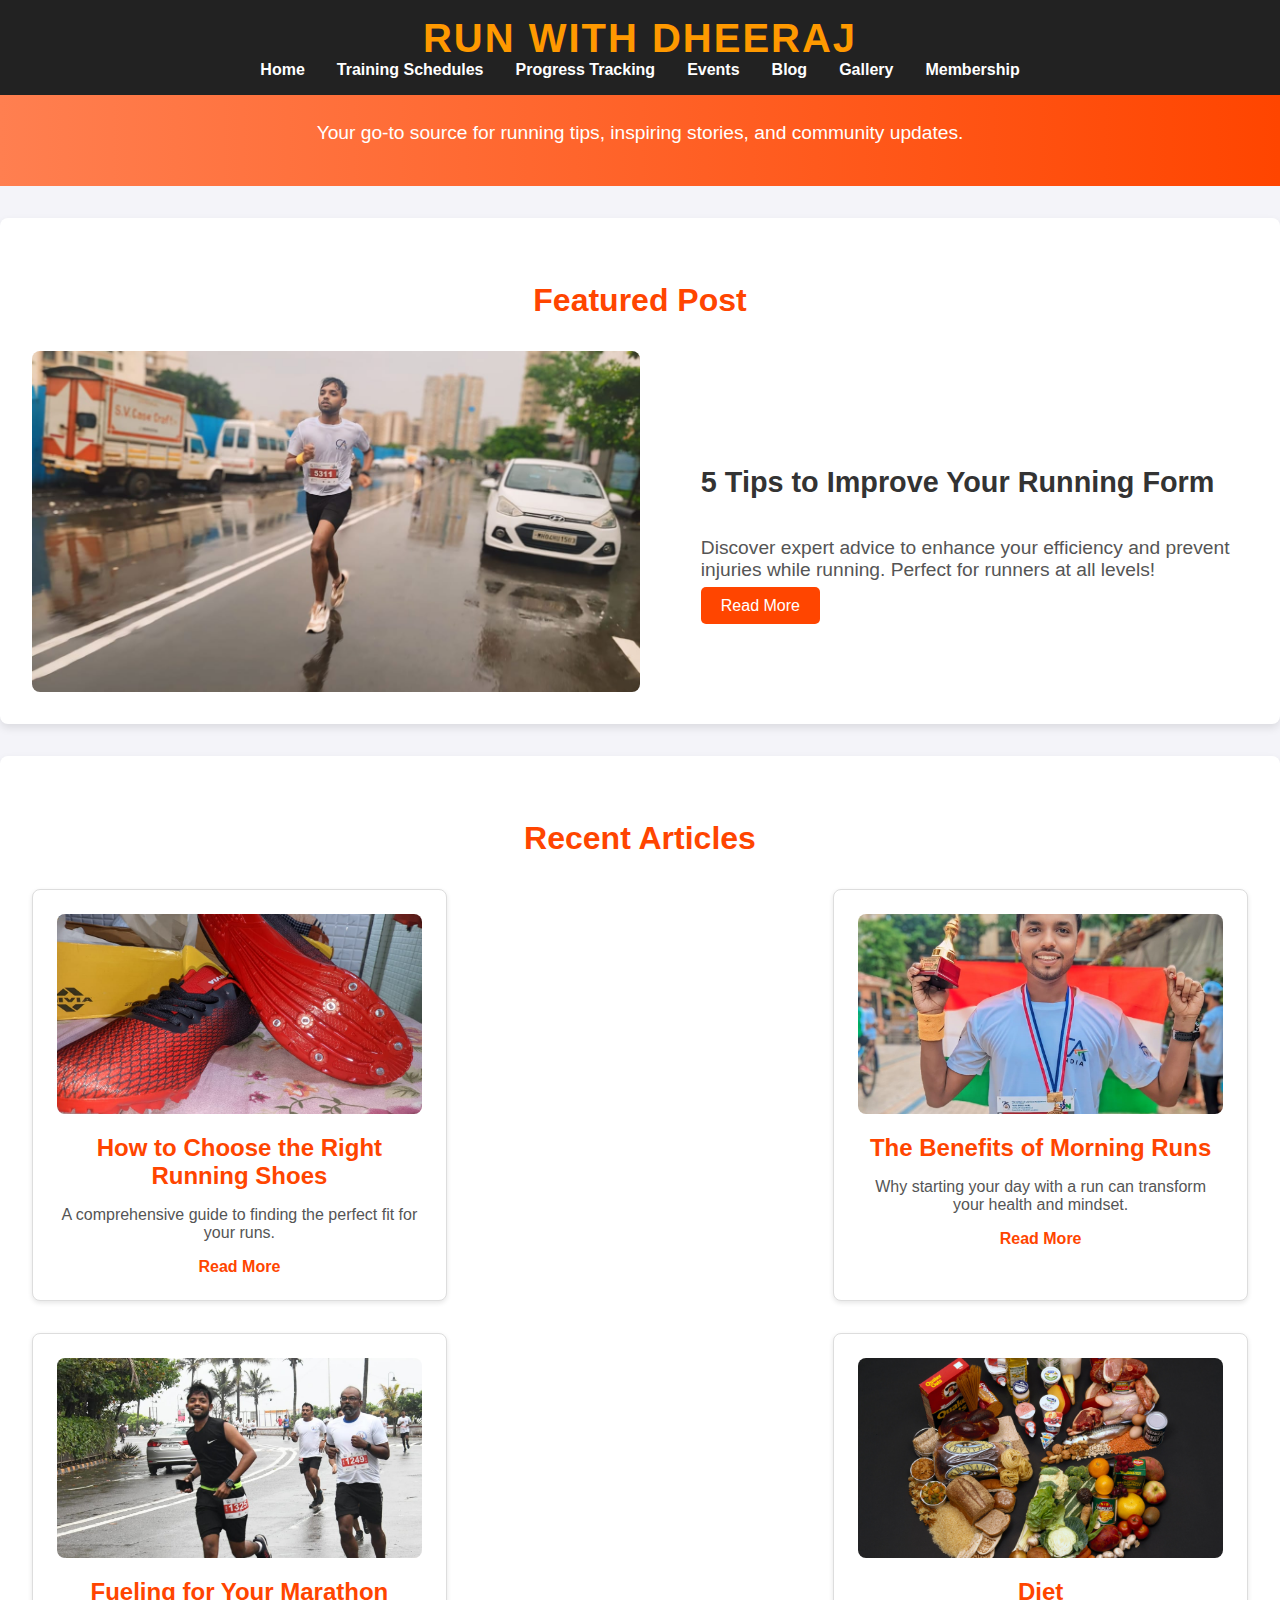
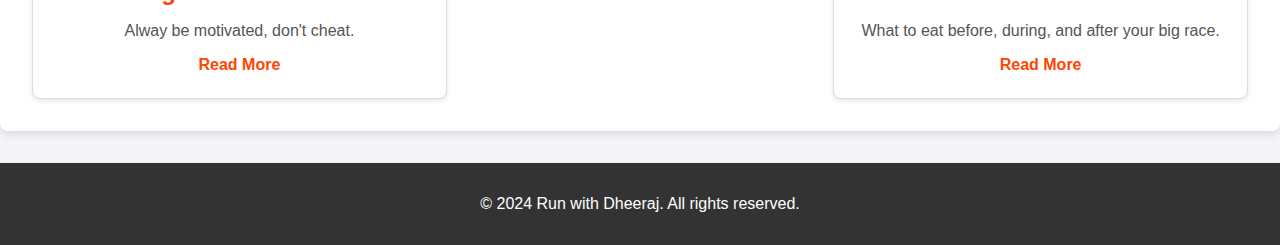
<file: blog.html>
<!DOCTYPE html>
<html lang="en">
<head>
    <meta charset="UTF-8">
    <meta name="viewport" content="width=device-width, initial-scale=1.0">
    <title>Blog | Run with Dheeraj</title>
    <link rel="stylesheet" href="styles4.css">
</head>
<body>
    <header>
        <h1>Run with Dheeraj</h1>
        <nav>
            <ul>
                <li><a href="index.html">Home</a></li>
                <li><a href="training.html">Training Schedules</a></li>
                <li><a href="progress.html">Progress Tracking</a></li>
                <li><a href="events.html">Events</a></li>
                <li><a href="blog.html" class="active">Blog</a></li>
                <li><a href="gallery.html">Gallery</a></li>
                <li><a href="membership.html">Membership</a></li>
            </ul>
        </nav>
    </header>

    <section class="hero">
        <h2>Welcome to Our Blog</h2>
        <p>Your go-to source for running tips, inspiring stories, and community updates.</p>
    </section>

    <section class="featured">
        <h3>Featured Post</h3>
        <div class="featured-post">
            <img src="featured-post.jpg" alt="Featured Post Image">
            <div>
                <h4>5 Tips to Improve Your Running Form</h4>
                <p>Discover expert advice to enhance your efficiency and prevent injuries while running. Perfect for runners at all levels!</p>
                <a href="post1.html" class="btn">Read More</a>
            </div>
        </div>
    </section>

    <section class="recent-posts">
        <h3>Recent Articles</h3>
        <div class="posts-grid">
            <article class="post-card">
                <img src="post2.jpg" alt="Post Image">
                <h4>How to Choose the Right Running Shoes</h4>
                <p>A comprehensive guide to finding the perfect fit for your runs.</p>
                <a href="post2.html">Read More</a>
            </article>
            
            <article class="post-card">
                <img src="post3.jpg" alt="Post Image">
                <h4>The Benefits of Morning Runs</h4>
                <p>Why starting your day with a run can transform your health and mindset.</p>
                <a href="post3.html">Read More</a>
            </article>

            <article class="post-card">
                <img src="post4.jpg" alt="Post Image">
                <h4>Fueling for Your Marathon</h4>
                <p>Alway be motivated, don't cheat.</p>
                <a href="post4.html">Read More</a>
            </article>

            <article class="post-card">
                <img src="post5.jpg" alt="Post Image">
                <h4>Diet</h4>
                <p>What to eat before, during, and after your big race.</p>
                <a href="post5.html">Read More</a>
            </article>
        </div>
    </section>

    <footer>
        <p>&copy; 2024 Run with Dheeraj. All rights reserved.</p>
    </footer>
</body>
</html>
</file>
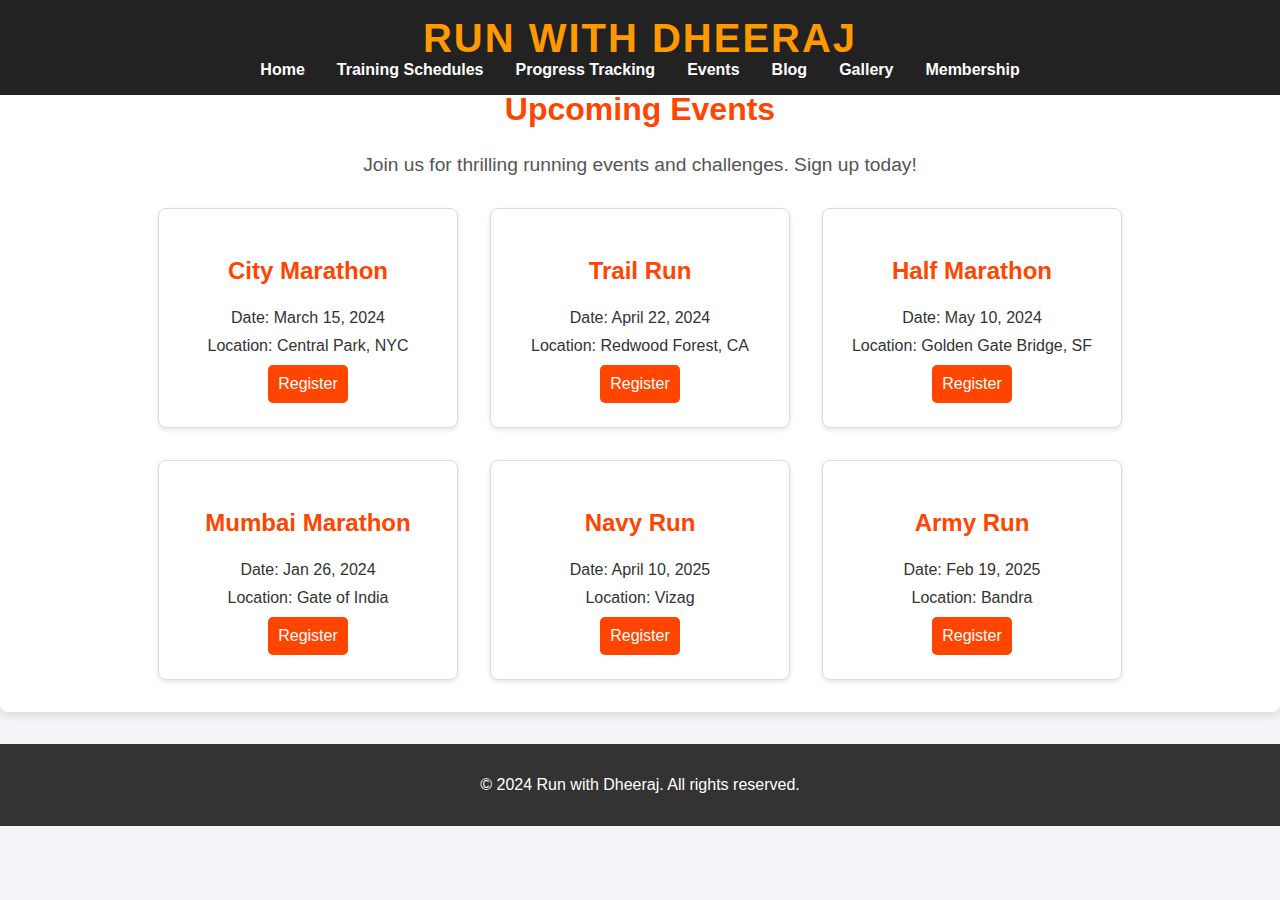
<file: events.html>
<!DOCTYPE html>
<html lang="en">
<head>
    <meta charset="UTF-8">
    <meta name="viewport" content="width=device-width, initial-scale=1.0">
    <title>Events</title>
    <link rel="stylesheet" href="styles3.css">
</head>
<body>
    <header>
        <h1>Run with Dheeraj</h1>
        <nav>
            <ul>
                <li><a href="index.html">Home</a></li>
                <li><a href="training.html">Training Schedules</a></li>
                <li><a href="progress.html">Progress Tracking</a></li>
                <li><a href="events.html">Events</a></li>
                <li><a href="blog.html">Blog</a></li>
                <li><a href="gallery.html">Gallery</a></li>
                <li><a href="membership.html">Membership</a></li>
            </ul>
        </nav>
    </header>

    <section class="events-section">
        <h2>Upcoming Events</h2>
        <p>Join us for thrilling running events and challenges. Sign up today!</p>

        <!-- Event Cards -->
        <div class="event-cards">
            <div class="event-card">
                <h3>City Marathon</h3>
                <p>Date: March 15, 2024</p>
                <p>Location: Central Park, NYC</p>
                <button onclick="registerEvent('City Marathon')">Register</button>
            </div>
            <div class="event-card">
                <h3>Trail Run</h3>
                <p>Date: April 22, 2024</p>
                <p>Location: Redwood Forest, CA</p>
                <button onclick="registerEvent('Trail Run')">Register</button>
            </div>
            <div class="event-card">
                <h3>Half Marathon</h3>
                <p>Date: May 10, 2024</p>
                <p>Location: Golden Gate Bridge, SF</p>
                <button onclick="registerEvent('Half Marathon')">Register</button>
            </div>
            <div class="event-card">
                <h3>Mumbai Marathon</h3>
                <p>Date: Jan 26, 2024</p>
                <p>Location: Gate of India</p>
                <button onclick="registerEvent('Mumbai Marathon')">Register</button>
            </div>
            <div class="event-card">
                <h3>Navy Run</h3>
                <p>Date: April 10, 2025</p>
                <p>Location: Vizag</p>
                <button onclick="registerEvent('Navy Run')">Register</button>
            </div>
            <div class="event-card">
                <h3>Army Run</h3>
                <p>Date: Feb 19, 2025</p>
                <p>Location: Bandra</p>
                <button onclick="registerEvent('Army Run')">Register</button>
            </div>
        </div>


        <!-- Registration Form -->
        <div id="registration-form" style="display: none;">
            <h3>Register for an Event</h3>
            <form>
                <label for="name">Your Name:</label>
                <input type="text" id="name" name="name" required>
                
                <label for="email">Your Email:</label>
                <input type="email" id="email" name="email" required>
                
                <label for="event">Selected Event:</label>
                <input type="text" id="event" name="event" readonly>
                
                <button type="submit">Submit</button>
            </form>
        </div>
    </section>

    <footer>
        <p>&copy; 2024 Run with Dheeraj. All rights reserved.</p>
    </footer>

    <script src="script3.js"></script>
</body>
</html>
</file>
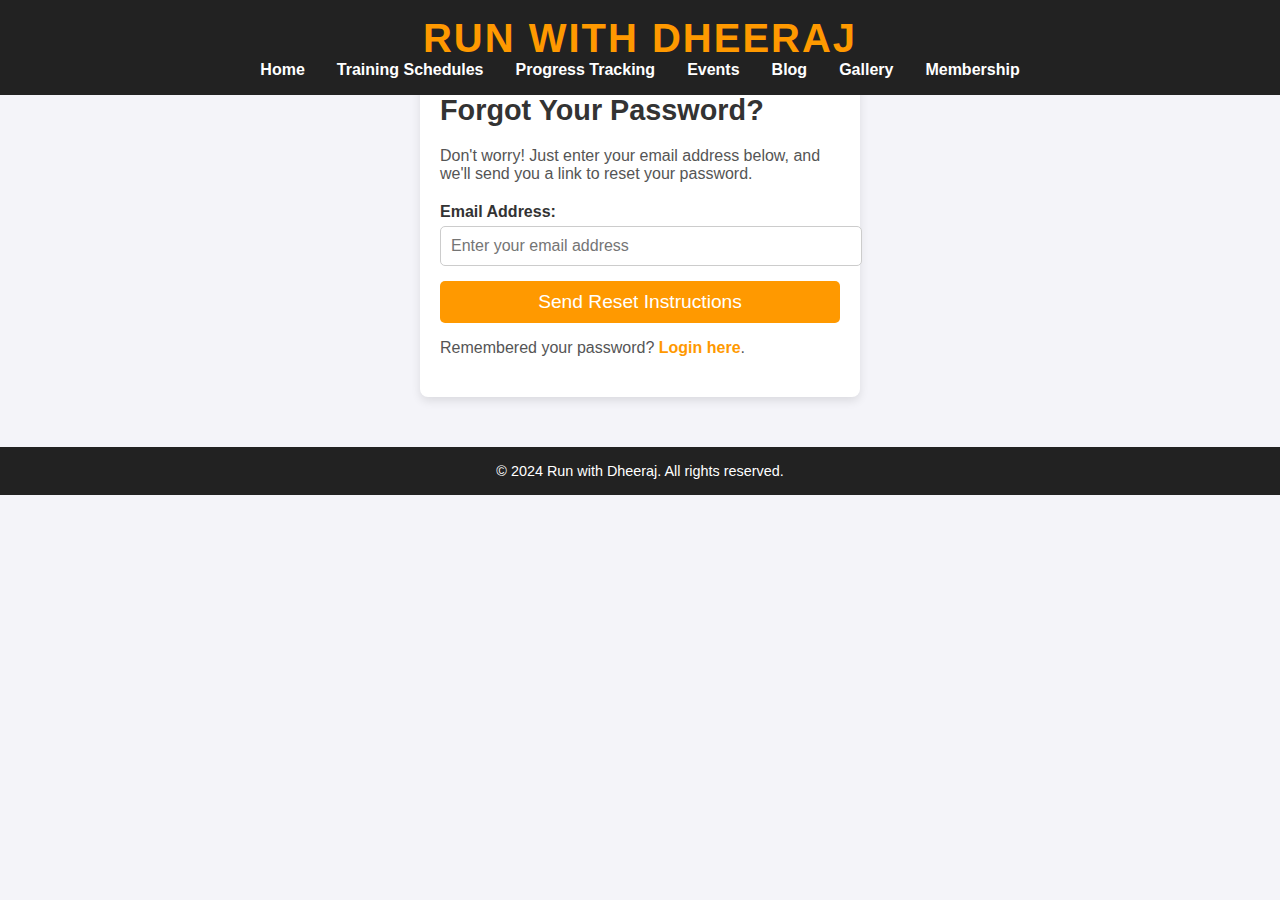
<file: forgot-password.html>
<!DOCTYPE html>
<html lang="en">
<head>
    <meta charset="UTF-8">
    <meta name="viewport" content="width=device-width, initial-scale=1.0">
    <title>Forgot Password | Run with Dheeraj</title>
    <link rel="stylesheet" href="styles9.css">
</head>
<body>
    <header>
        <h1>Run with Dheeraj</h1>
        <nav>
            <ul>
                <li><a href="index.html">Home</a></li>
                <li><a href="training.html">Training Schedules</a></li>
                <li><a href="progress.html">Progress Tracking</a></li>
                <li><a href="events.html">Events</a></li>
                <li><a href="blog.html">Blog</a></li>
                <li><a href="gallery.html">Gallery</a></li>
                <li><a href="membership.html">Membership</a></li>
            </ul>
        </nav>
    </header>

    <section class="forgot-password">
        <h2>Forgot Your Password?</h2>
        <p>Don't worry! Just enter your email address below, and we'll send you a link to reset your password.</p>
        
        <form action="#" method="POST">
            <div class="form-group">
                <label for="email">Email Address:</label>
                <input type="email" id="email" name="email" required placeholder="Enter your email address">
            </div>
            <button type="submit" class="btn">Send Reset Instructions</button>
        </form>

        <p>Remembered your password? <a href="login.html">Login here</a>.</p>
    </section>

    <footer>
        <p>&copy; 2024 Run with Dheeraj. All rights reserved.</p>
    </footer>
</body>
</html>
</file>
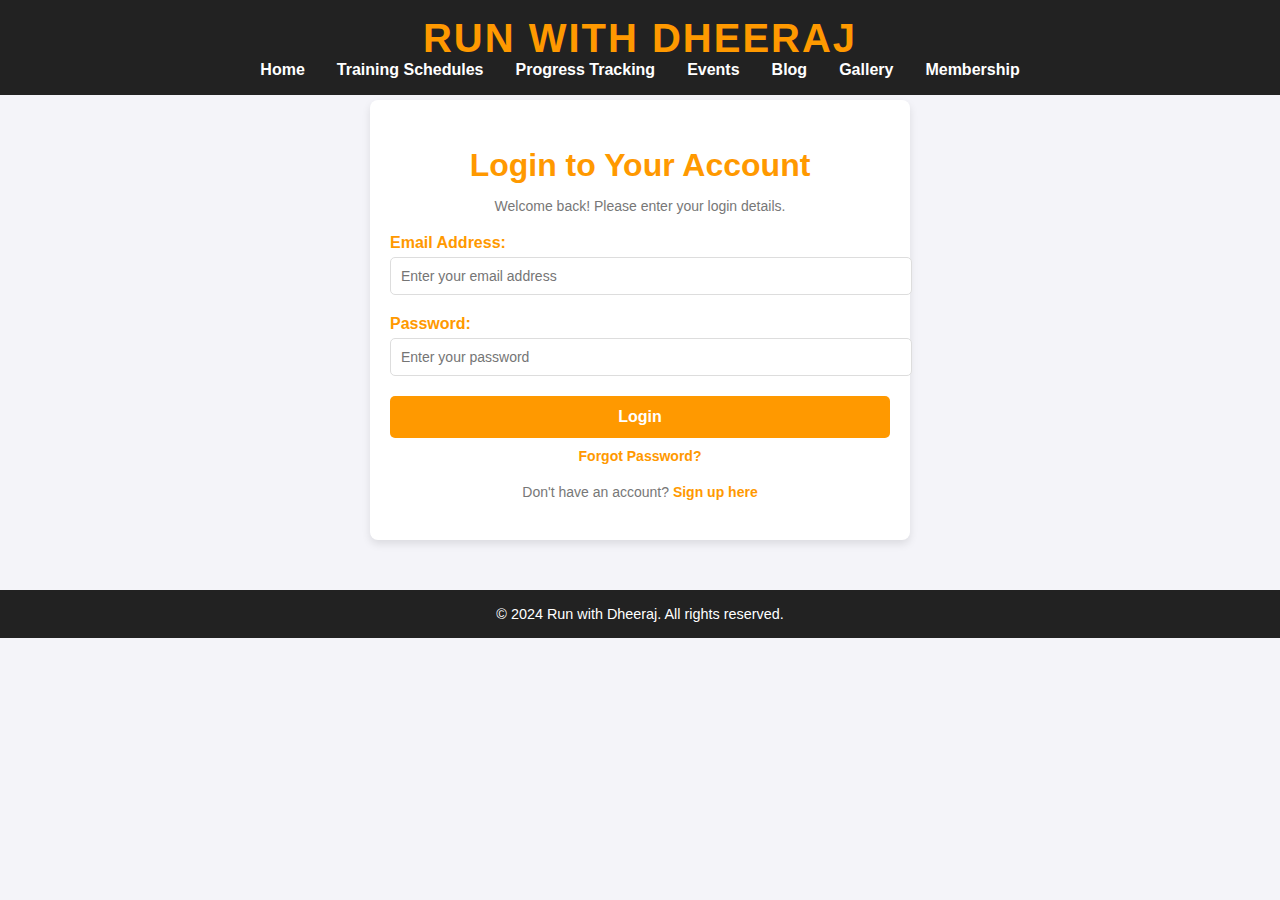
<file: login.html>
<!DOCTYPE html>
<html lang="en">
<head>
    <meta charset="UTF-8">
    <meta name="viewport" content="width=device-width, initial-scale=1.0">
    <title>Login | Run with Dheeraj</title>
    <link rel="stylesheet" href="styles8.css">
</head>
<body>
    <header>
        <h1>Run with Dheeraj</h1>
        <nav>
            <ul>
                <li><a href="index.html">Home</a></li>
                <li><a href="training.html">Training Schedules</a></li>
                <li><a href="progress.html">Progress Tracking</a></li>
                <li><a href="events.html">Events</a></li>
                <li><a href="blog.html">Blog</a></li>
                <li><a href="gallery.html">Gallery</a></li>
                <li><a href="membership.html">Membership</a></li>
            </ul>
        </nav>
    </header>

    <section class="login">
        <h2>Login to Your Account</h2>
        <p>Welcome back! Please enter your login details.</p>
        
        <form action="#" method="POST">
            <div class="form-group">
                <label for="email">Email Address:</label>
                <input type="email" id="email" name="email" required placeholder="Enter your email address">
            </div>
            <div class="form-group">
                <label for="password">Password:</label>
                <input type="password" id="password" name="password" required placeholder="Enter your password">
            </div>
            <button type="submit" class="btn">Login</button>
        </form>

        <p class="forgot-password">
            <a href="forgot-password.html">Forgot Password?</a>
        </p>

        <p>Don't have an account? <a href="signup.html">Sign up here</a></p>
    </section>

    <footer>
        <p>&copy; 2024 Run with Dheeraj. All rights reserved.</p>
    </footer>
</body>
</html>
</file>
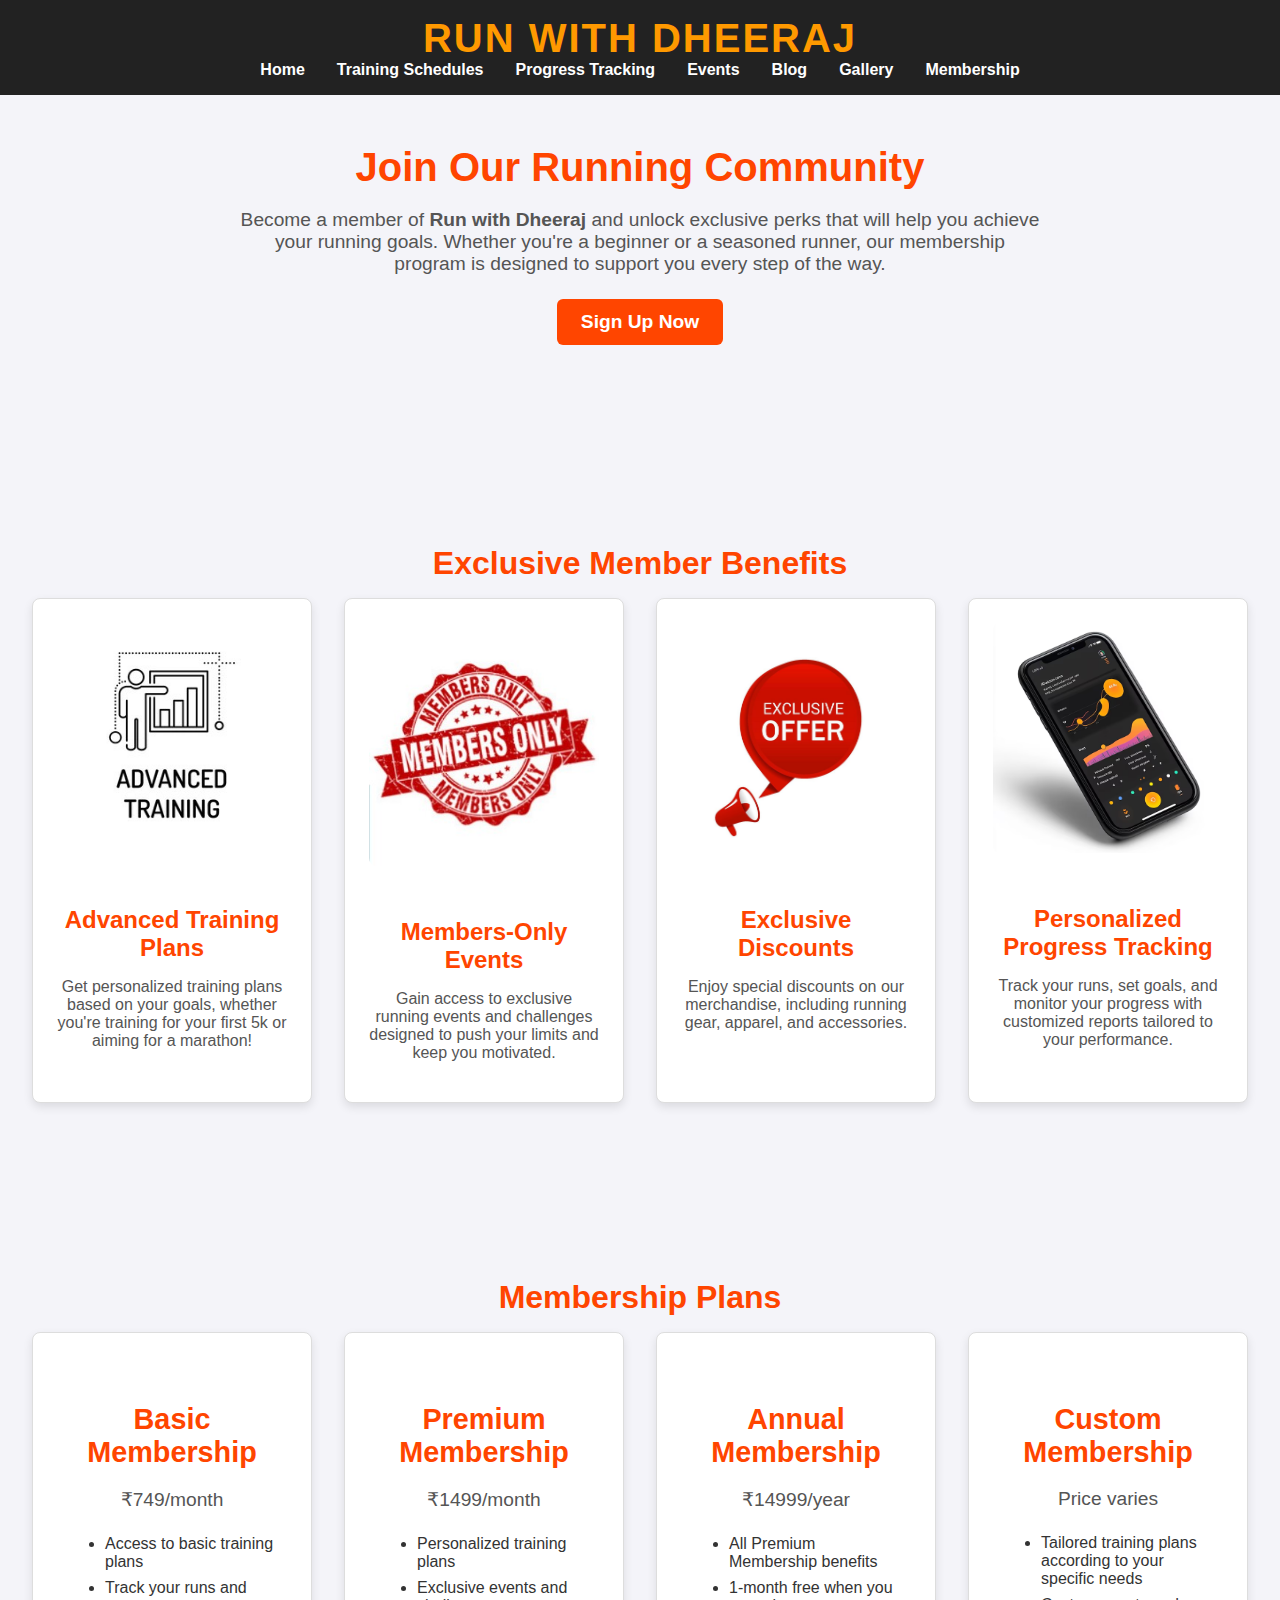
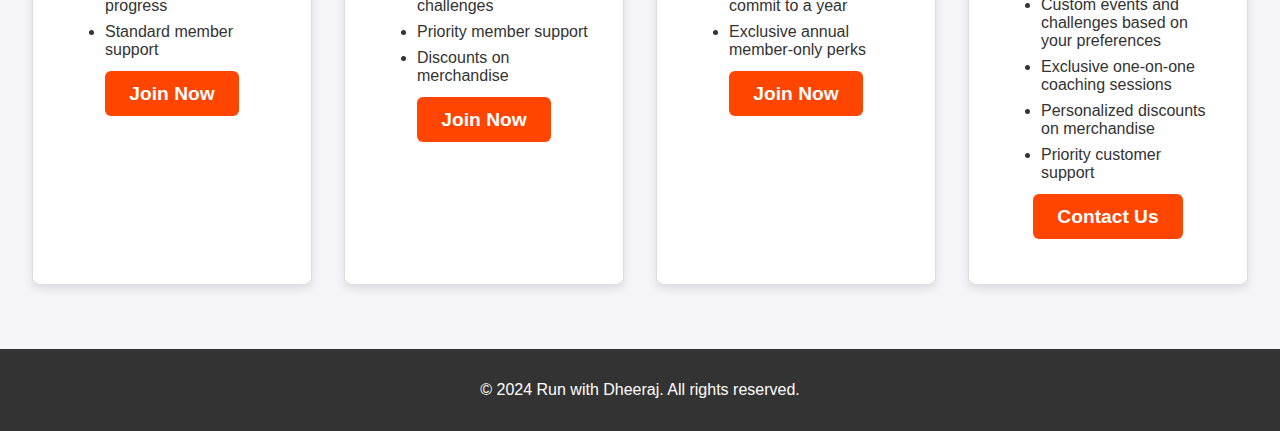
<file: membership.html>
<!DOCTYPE html>
<html lang="en">
<head>
    <meta charset="UTF-8">
    <meta name="viewport" content="width=device-width, initial-scale=1.0">
    <title>Membership | Run with Dheeraj</title>
    <link rel="stylesheet" href="styles6.css">
</head>
<body>
    <header>
        <h1>Run with Dheeraj</h1>
        <nav>
            <ul>
                <li><a href="index.html">Home</a></li>
                <li><a href="training.html">Training Schedules</a></li>
                <li><a href="progress.html">Progress Tracking</a></li>
                <li><a href="events.html">Events</a></li>
                <li><a href="blog.html">Blog</a></li>
                <li><a href="gallery.html">Gallery</a></li>
                <li><a href="membership.html" class="active">Membership</a></li>
            </ul>
        </nav>
    </header>

    <section class="membership-intro">
        <h2>Join Our Running Community</h2>
        <p>Become a member of <strong>Run with Dheeraj</strong> and unlock exclusive perks that will help you achieve your running goals. Whether you're a beginner or a seasoned runner, our membership program is designed to support you every step of the way.</p>
        <p><a href="signup.html" class="btn">Sign Up Now</a></p>
    </section>

    <section class="membership-benefits">
        <h3>Exclusive Member Benefits</h3>
        <div class="benefits-cards">
            <div class="benefit-card">
                <img src="training-plans.jpg" alt="Training Plans">
                <h4>Advanced Training Plans</h4>
                <p>Get personalized training plans based on your goals, whether you're training for your first 5k or aiming for a marathon!</p>
            </div>
            <div class="benefit-card">
                <img src="events.jpg" alt="Exclusive Events">
                <h4>Members-Only Events</h4>
                <p>Gain access to exclusive running events and challenges designed to push your limits and keep you motivated.</p>
            </div>
            <div class="benefit-card">
                <img src="discounts.jpg" alt="Discounts on Merchandise">
                <h4>Exclusive Discounts</h4>
                <p>Enjoy special discounts on our merchandise, including running gear, apparel, and accessories.</p>
            </div>
            <div class="benefit-card">
                <img src="progress-tracking.jpg" alt="Progress Tracking">
                <h4>Personalized Progress Tracking</h4>
                <p>Track your runs, set goals, and monitor your progress with customized reports tailored to your performance.</p>
            </div>
        </div>
    </section>

    <section class="membership-pricing">
        <h3>Membership Plans</h3>
        <div class="pricing-cards">
            <div class="pricing-card">
                <h4>Basic Membership</h4>
                <p>₹749/month</p> <!-- Indian currency -->
                <ul>
                    <li>Access to basic training plans</li>
                    <li>Track your runs and progress</li>
                    <li>Standard member support</li>
                </ul>
                <p><a href="signup.html" class="btn">Join Now</a></p>
            </div>
            <div class="pricing-card">
                <h4>Premium Membership</h4>
                <p>₹1499/month</p> <!-- Indian currency -->
                <ul>
                    <li>Personalized training plans</li>
                    <li>Exclusive events and challenges</li>
                    <li>Priority member support</li>
                    <li>Discounts on merchandise</li>
                </ul>
                <p><a href="signup.html" class="btn">Join Now</a></p>
            </div>
            <div class="pricing-card">
                <h4>Annual Membership</h4>
                <p>₹14999/year</p> <!-- Indian currency -->
                <ul>
                    <li>All Premium Membership benefits</li>
                    <li>1-month free when you commit to a year</li>
                    <li>Exclusive annual member-only perks</li>
                </ul>
                <p><a href="signup.html" class="btn">Join Now</a></p>
            </div>
            <!-- New Custom Membership Plan -->
            <div class="pricing-card">
                <h4>Custom Membership</h4>
                <p>Price varies</p> <!-- Variable pricing based on the customer -->
                <ul>
                    <li>Tailored training plans according to your specific needs</li>
                    <li>Custom events and challenges based on your preferences</li>
                    <li>Exclusive one-on-one coaching sessions</li>
                    <li>Personalized discounts on merchandise</li>
                    <li>Priority customer support</li>
                </ul>
                <p><a href="signup.html" class="btn">Contact Us</a></p>
            </div>
        </div>
    </section>

    <footer>
        <p>&copy; 2024 Run with Dheeraj. All rights reserved.</p>
    </footer>
</body>
</html>
</file>
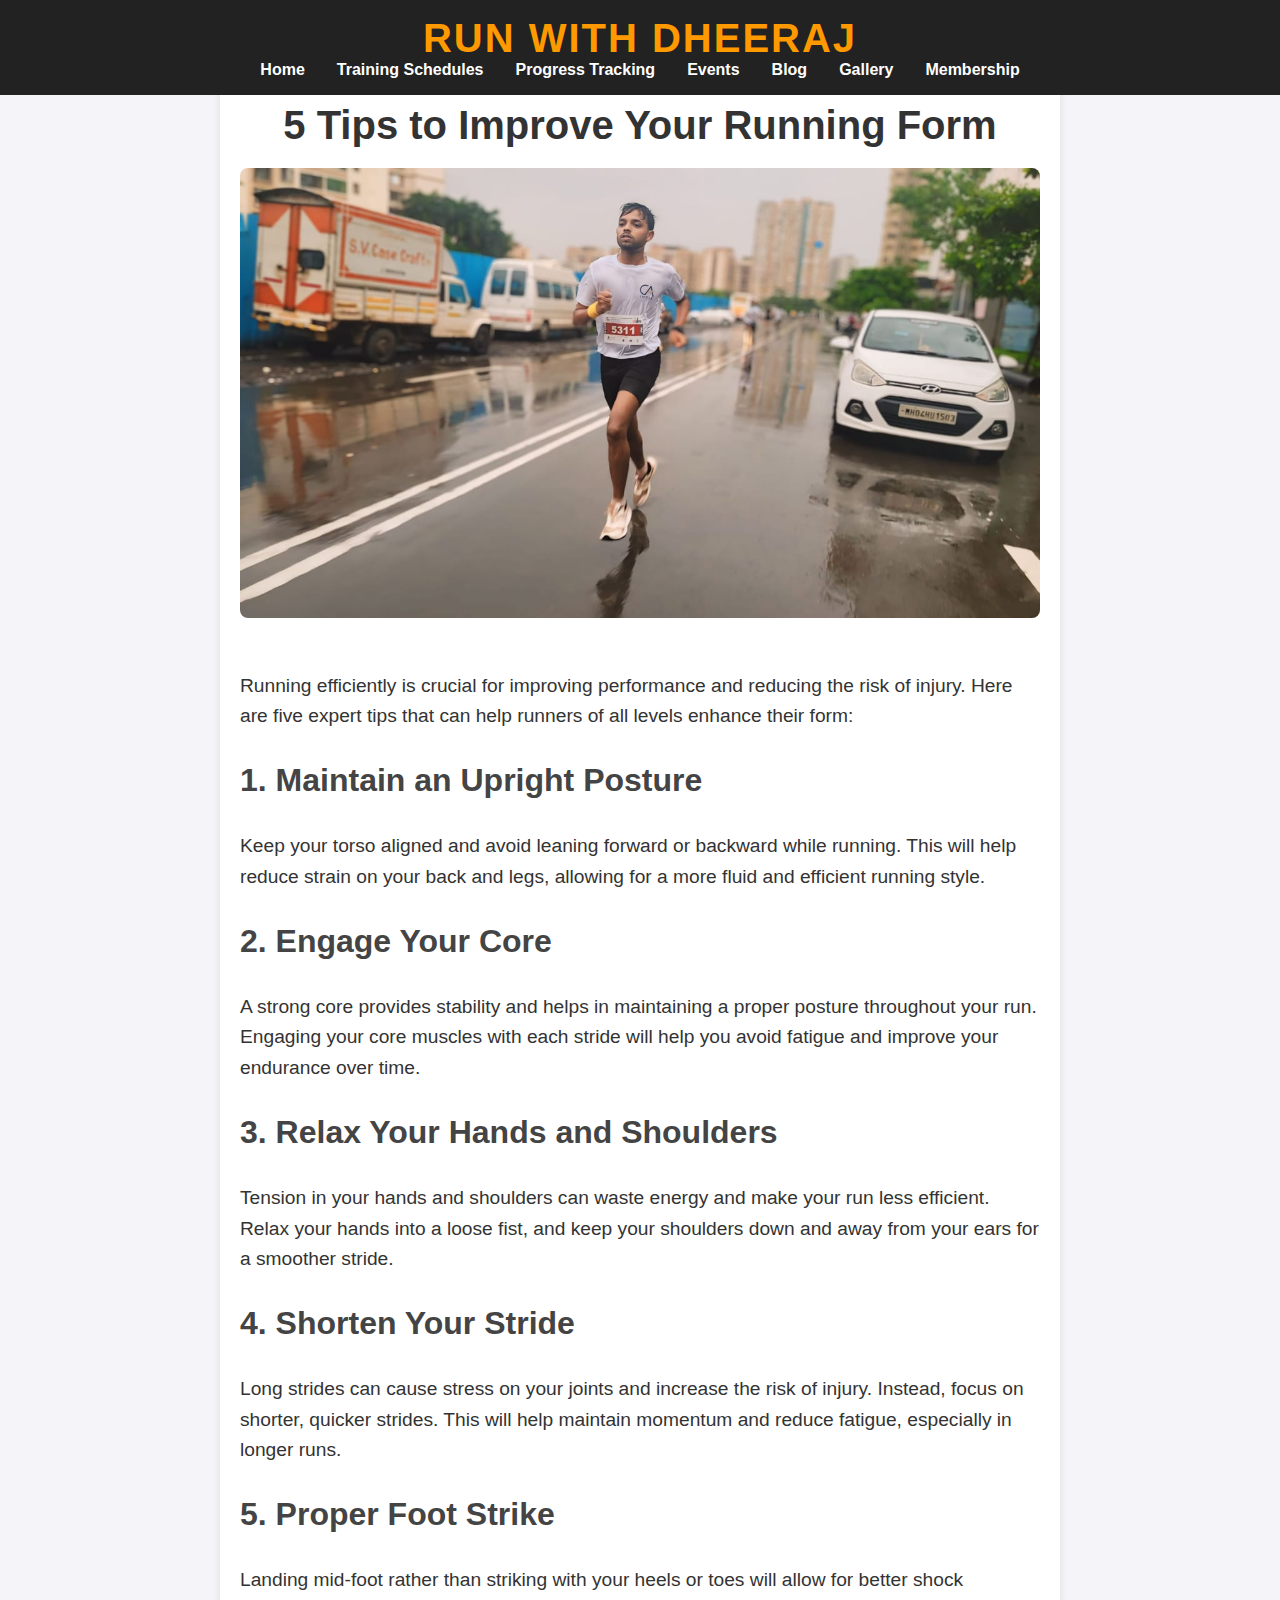
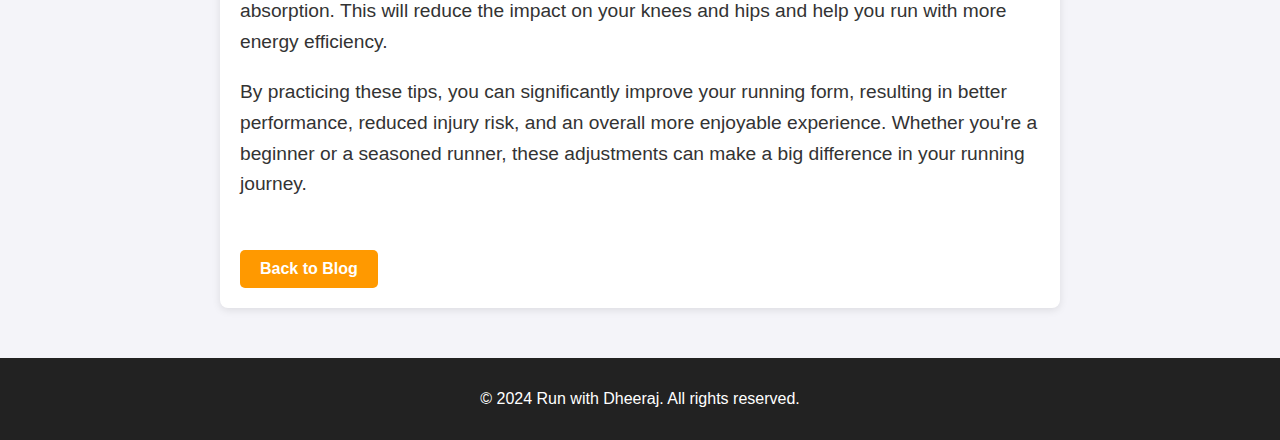
<file: post1.html>
<!DOCTYPE html>
<html lang="en">
<head>
    <meta charset="UTF-8">
    <meta name="viewport" content="width=device-width, initial-scale=1.0">
    <title>5 Tips to Improve Your Running Form | Run with Dheeraj</title>
    <link rel="stylesheet" href="styles-blog.css">
</head>
<body>
    <header>
        <h1>Run with Dheeraj</h1>
        <nav>
            <ul>
                <li><a href="index.html">Home</a></li>
                <li><a href="training.html">Training Schedules</a></li>
                <li><a href="progress.html">Progress Tracking</a></li>
                <li><a href="events.html">Events</a></li>
                <li><a href="blog.html">Blog</a></li>
                <li><a href="gallery.html">Gallery</a></li>
                <li><a href="membership.html">Membership</a></li>
            </ul>
        </nav>
    </header>

    <section class="blog-post">
        <h2>5 Tips to Improve Your Running Form</h2>
        <img src="featured-post.jpg" alt="Running Form Tips" class="post-image">

        <p>Running efficiently is crucial for improving performance and reducing the risk of injury. Here are five expert tips that can help runners of all levels enhance their form:</p>

        <h3>1. Maintain an Upright Posture</h3>
        <p>Keep your torso aligned and avoid leaning forward or backward while running. This will help reduce strain on your back and legs, allowing for a more fluid and efficient running style.</p>

        <h3>2. Engage Your Core</h3>
        <p>A strong core provides stability and helps in maintaining a proper posture throughout your run. Engaging your core muscles with each stride will help you avoid fatigue and improve your endurance over time.</p>

        <h3>3. Relax Your Hands and Shoulders</h3>
        <p>Tension in your hands and shoulders can waste energy and make your run less efficient. Relax your hands into a loose fist, and keep your shoulders down and away from your ears for a smoother stride.</p>

        <h3>4. Shorten Your Stride</h3>
        <p>Long strides can cause stress on your joints and increase the risk of injury. Instead, focus on shorter, quicker strides. This will help maintain momentum and reduce fatigue, especially in longer runs.</p>

        <h3>5. Proper Foot Strike</h3>
        <p>Landing mid-foot rather than striking with your heels or toes will allow for better shock absorption. This will reduce the impact on your knees and hips and help you run with more energy efficiency.</p>

        <p>By practicing these tips, you can significantly improve your running form, resulting in better performance, reduced injury risk, and an overall more enjoyable experience. Whether you're a beginner or a seasoned runner, these adjustments can make a big difference in your running journey.</p>

        <a href="blog.html" class="btn">Back to Blog</a>
    </section>

    <footer>
        <p>&copy; 2024 Run with Dheeraj. All rights reserved.</p>
    </footer>
</body>
</html>
</file>
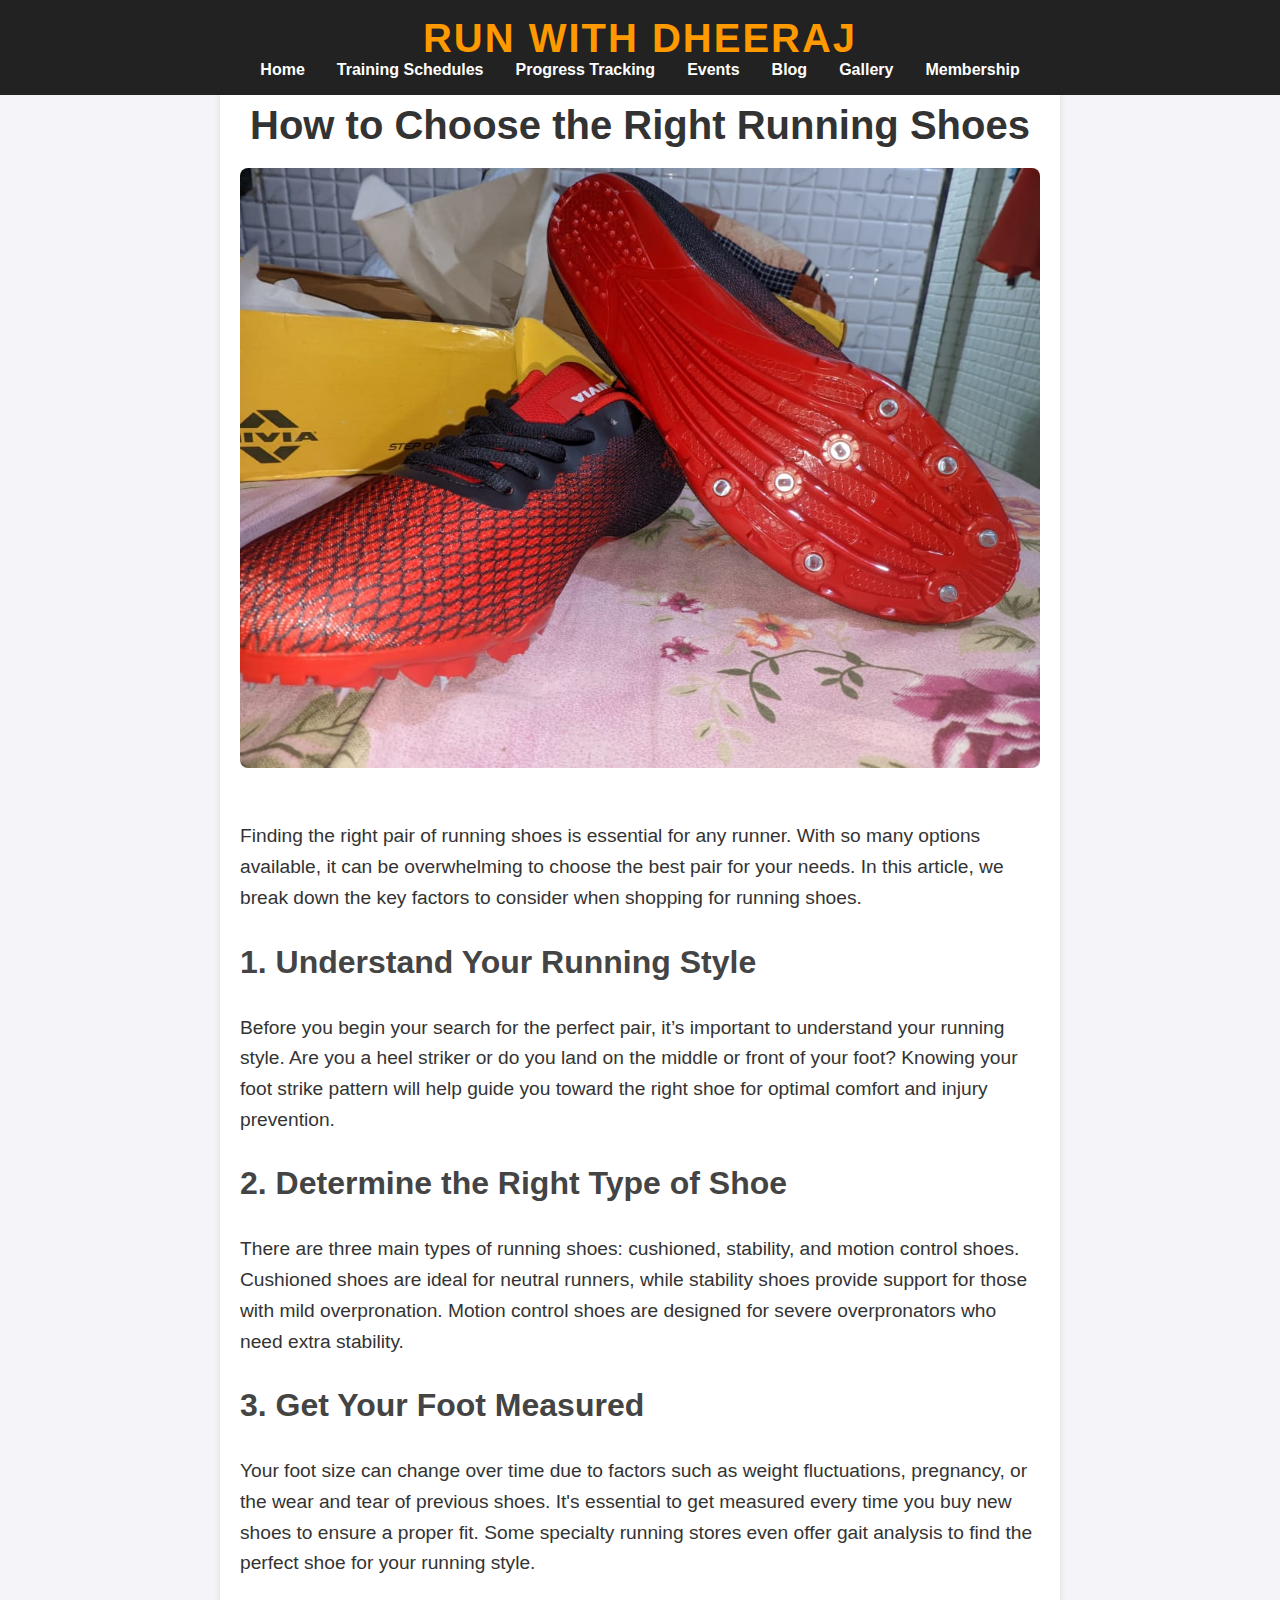
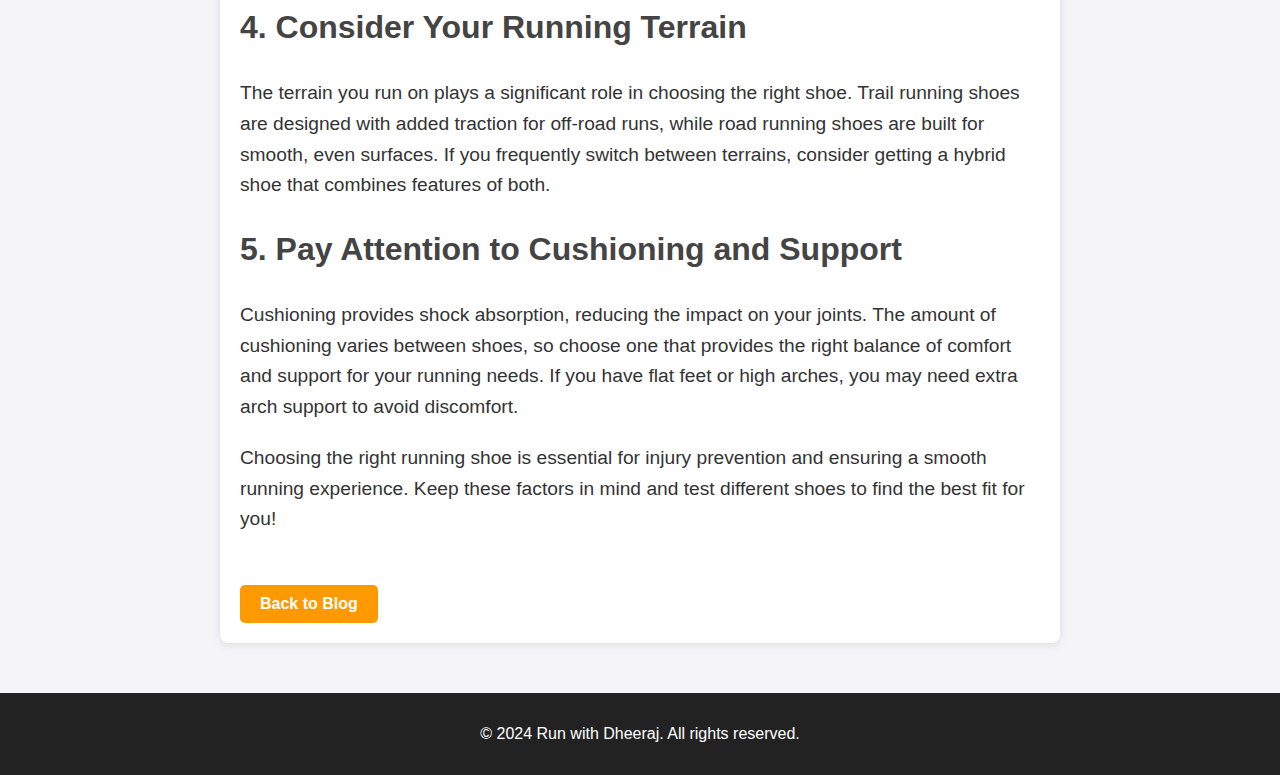
<file: post2.html>
<!DOCTYPE html>
<html lang="en">
<head>
    <meta charset="UTF-8">
    <meta name="viewport" content="width=device-width, initial-scale=1.0">
    <title>How to Choose the Right Running Shoes | Run with Dheeraj</title>
    <link rel="stylesheet" href="styles-blog.css">
</head>
<body>
    <header>
        <h1>Run with Dheeraj</h1>
        <nav>
            <ul>
                <li><a href="index.html">Home</a></li>
                <li><a href="training.html">Training Schedules</a></li>
                <li><a href="progress.html">Progress Tracking</a></li>
                <li><a href="events.html">Events</a></li>
                <li><a href="blog.html">Blog</a></li>
                <li><a href="gallery.html">Gallery</a></li>
                <li><a href="membership.html">Membership</a></li>
            </ul>
        </nav>
    </header>

    <section class="blog-post">
        <h2>How to Choose the Right Running Shoes</h2>
        <img src="post2.jpg" alt="Running Shoes Guide" class="post-image">

        <p>Finding the right pair of running shoes is essential for any runner. With so many options available, it can be overwhelming to choose the best pair for your needs. In this article, we break down the key factors to consider when shopping for running shoes.</p>

        <h3>1. Understand Your Running Style</h3>
        <p>Before you begin your search for the perfect pair, it’s important to understand your running style. Are you a heel striker or do you land on the middle or front of your foot? Knowing your foot strike pattern will help guide you toward the right shoe for optimal comfort and injury prevention.</p>

        <h3>2. Determine the Right Type of Shoe</h3>
        <p>There are three main types of running shoes: cushioned, stability, and motion control shoes. Cushioned shoes are ideal for neutral runners, while stability shoes provide support for those with mild overpronation. Motion control shoes are designed for severe overpronators who need extra stability.</p>

        <h3>3. Get Your Foot Measured</h3>
        <p>Your foot size can change over time due to factors such as weight fluctuations, pregnancy, or the wear and tear of previous shoes. It's essential to get measured every time you buy new shoes to ensure a proper fit. Some specialty running stores even offer gait analysis to find the perfect shoe for your running style.</p>

        <h3>4. Consider Your Running Terrain</h3>
        <p>The terrain you run on plays a significant role in choosing the right shoe. Trail running shoes are designed with added traction for off-road runs, while road running shoes are built for smooth, even surfaces. If you frequently switch between terrains, consider getting a hybrid shoe that combines features of both.</p>

        <h3>5. Pay Attention to Cushioning and Support</h3>
        <p>Cushioning provides shock absorption, reducing the impact on your joints. The amount of cushioning varies between shoes, so choose one that provides the right balance of comfort and support for your running needs. If you have flat feet or high arches, you may need extra arch support to avoid discomfort.</p>

        <p>Choosing the right running shoe is essential for injury prevention and ensuring a smooth running experience. Keep these factors in mind and test different shoes to find the best fit for you!</p>

        <a href="blog.html" class="btn">Back to Blog</a>
    </section>

    <footer>
        <p>&copy; 2024 Run with Dheeraj. All rights reserved.</p>
    </footer>
</body>
</html>
</file>
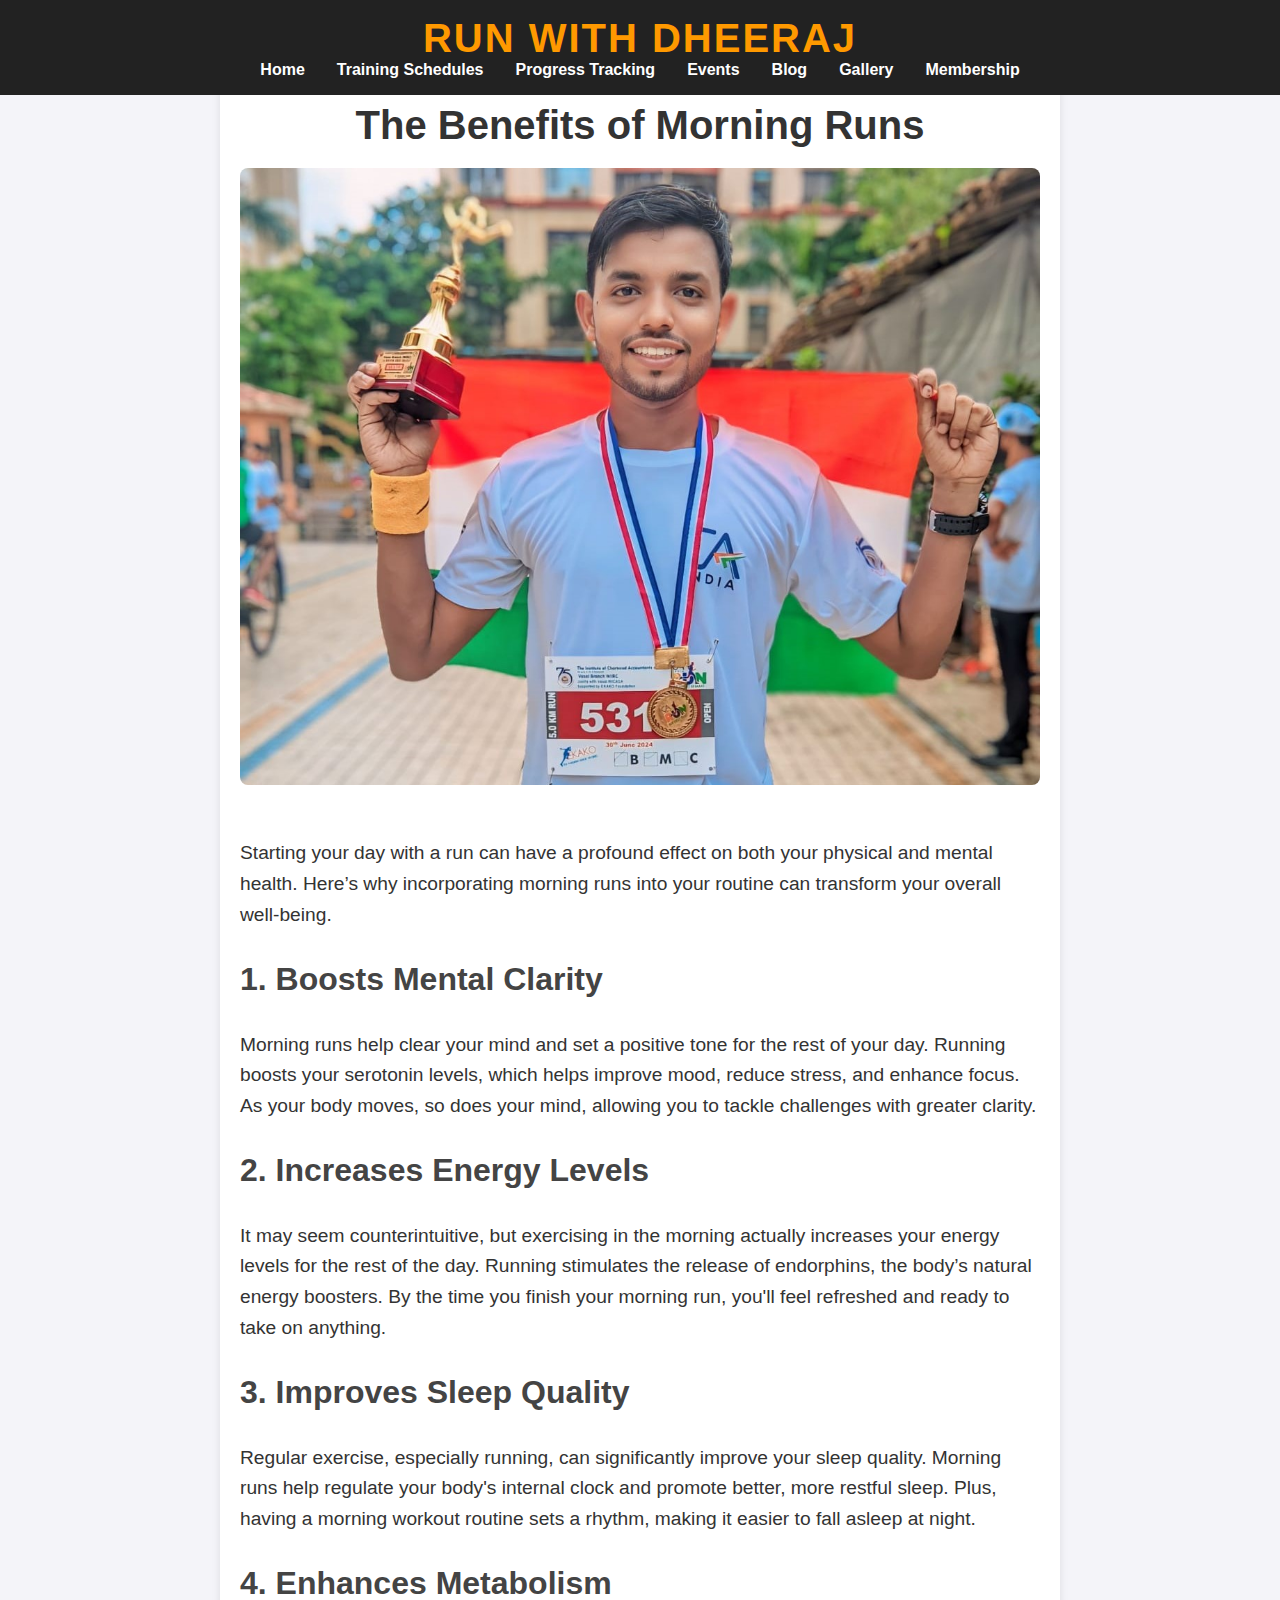
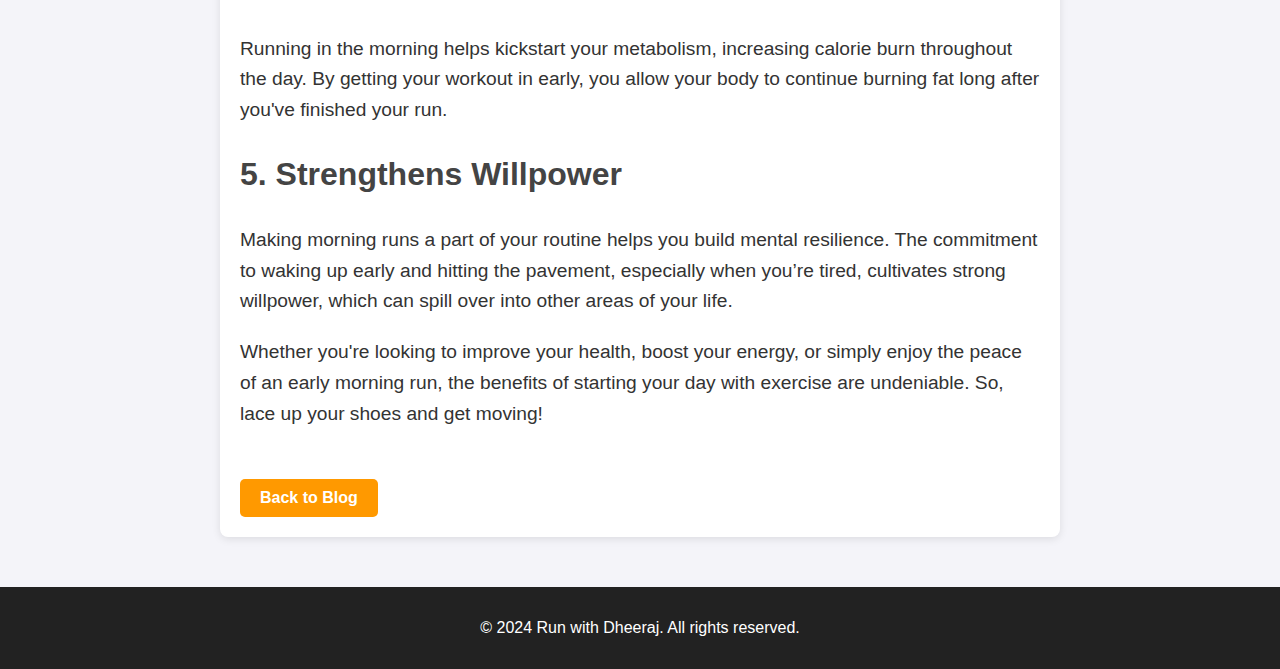
<file: post3.html>
<!DOCTYPE html>
<html lang="en">
<head>
    <meta charset="UTF-8">
    <meta name="viewport" content="width=device-width, initial-scale=1.0">
    <title>The Benefits of Morning Runs | Run with Dheeraj</title>
    <link rel="stylesheet" href="styles-blog.css">
</head>
<body>
    <header>
        <h1>Run with Dheeraj</h1>
        <nav>
            <ul>
                <li><a href="index.html">Home</a></li>
                <li><a href="training.html">Training Schedules</a></li>
                <li><a href="progress.html">Progress Tracking</a></li>
                <li><a href="events.html">Events</a></li>
                <li><a href="blog.html">Blog</a></li>
                <li><a href="gallery.html">Gallery</a></li>
                <li><a href="membership.html">Membership</a></li>
            </ul>
        </nav>
    </header>

    <section class="blog-post">
        <h2>The Benefits of Morning Runs</h2>
        <img src="post3.jpg" alt="Morning Run" class="post-image">

        <p>Starting your day with a run can have a profound effect on both your physical and mental health. Here’s why incorporating morning runs into your routine can transform your overall well-being.</p>

        <h3>1. Boosts Mental Clarity</h3>
        <p>Morning runs help clear your mind and set a positive tone for the rest of your day. Running boosts your serotonin levels, which helps improve mood, reduce stress, and enhance focus. As your body moves, so does your mind, allowing you to tackle challenges with greater clarity.</p>

        <h3>2. Increases Energy Levels</h3>
        <p>It may seem counterintuitive, but exercising in the morning actually increases your energy levels for the rest of the day. Running stimulates the release of endorphins, the body’s natural energy boosters. By the time you finish your morning run, you'll feel refreshed and ready to take on anything.</p>

        <h3>3. Improves Sleep Quality</h3>
        <p>Regular exercise, especially running, can significantly improve your sleep quality. Morning runs help regulate your body's internal clock and promote better, more restful sleep. Plus, having a morning workout routine sets a rhythm, making it easier to fall asleep at night.</p>

        <h3>4. Enhances Metabolism</h3>
        <p>Running in the morning helps kickstart your metabolism, increasing calorie burn throughout the day. By getting your workout in early, you allow your body to continue burning fat long after you've finished your run.</p>

        <h3>5. Strengthens Willpower</h3>
        <p>Making morning runs a part of your routine helps you build mental resilience. The commitment to waking up early and hitting the pavement, especially when you’re tired, cultivates strong willpower, which can spill over into other areas of your life.</p>

        <p>Whether you're looking to improve your health, boost your energy, or simply enjoy the peace of an early morning run, the benefits of starting your day with exercise are undeniable. So, lace up your shoes and get moving!</p>

        <a href="blog.html" class="btn">Back to Blog</a>
    </section>

    <footer>
        <p>&copy; 2024 Run with Dheeraj. All rights reserved.</p>
    </footer>
</body>
</html>
</file>
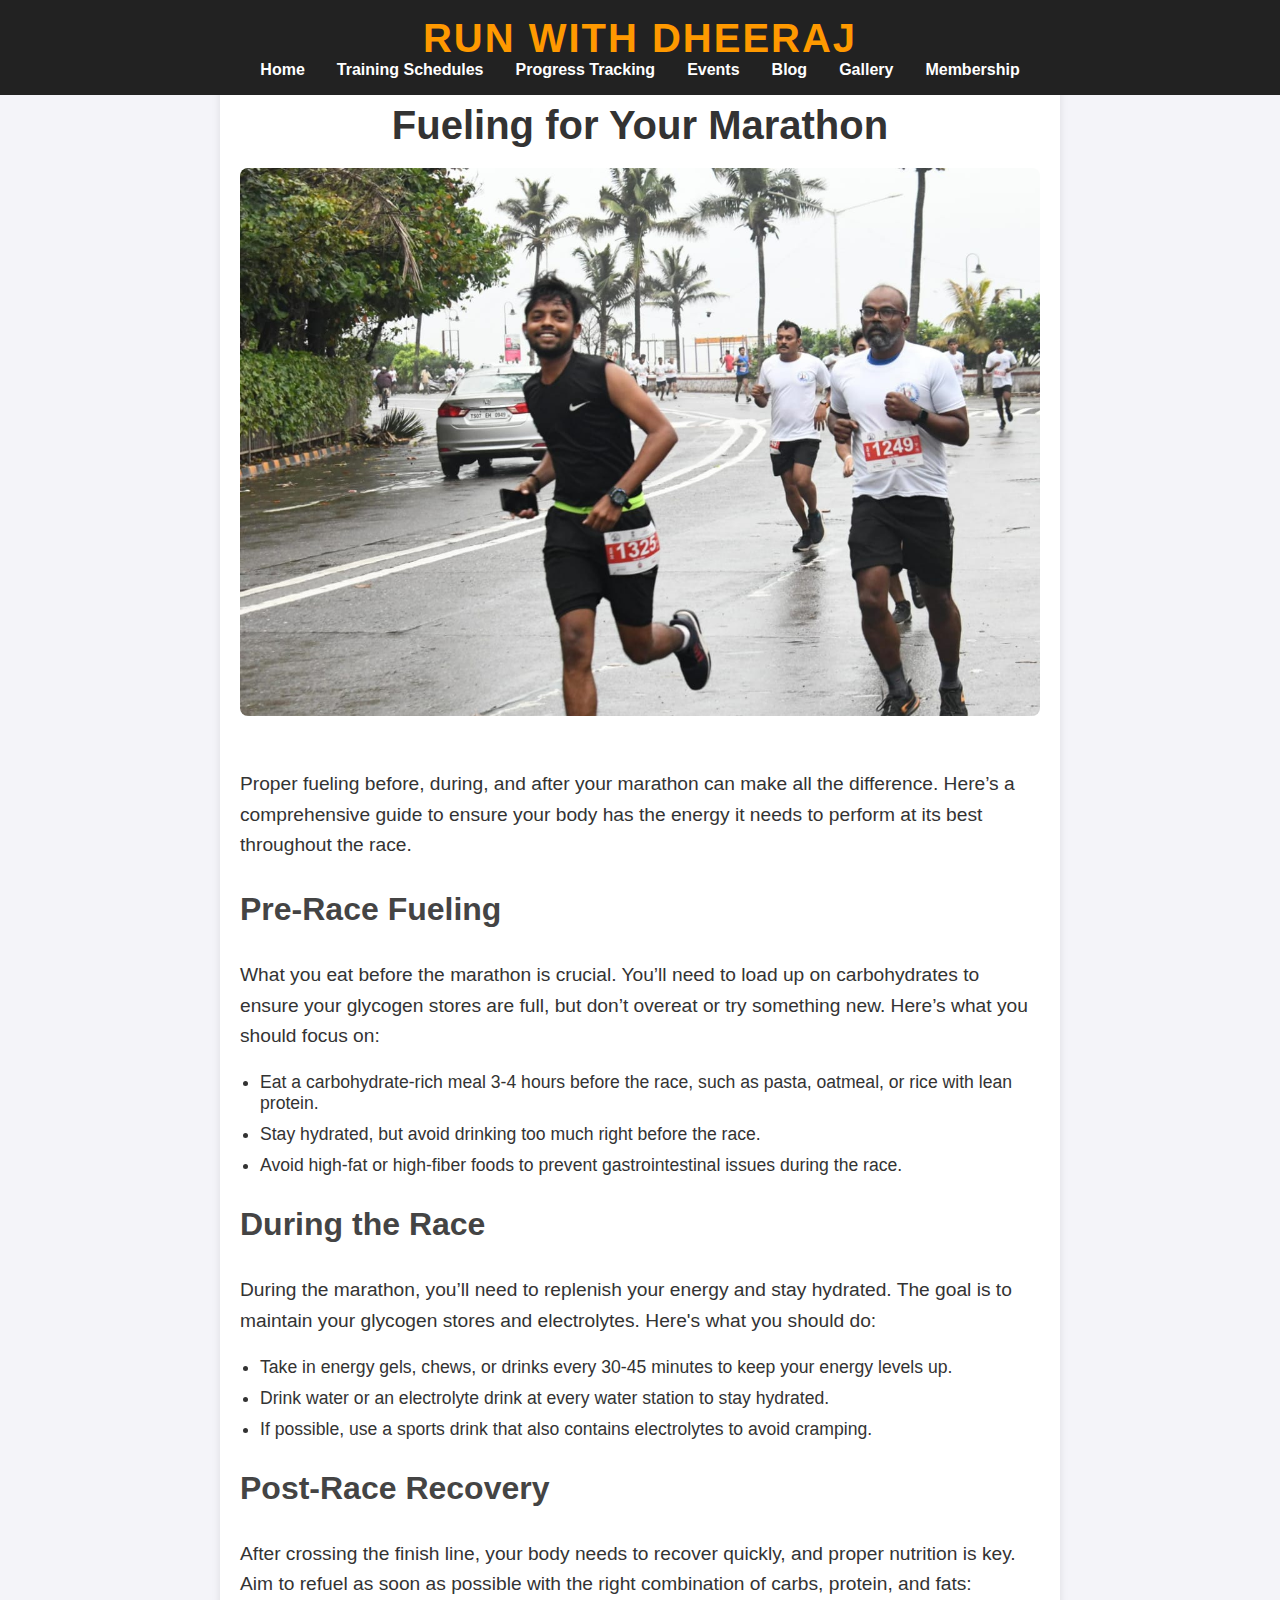
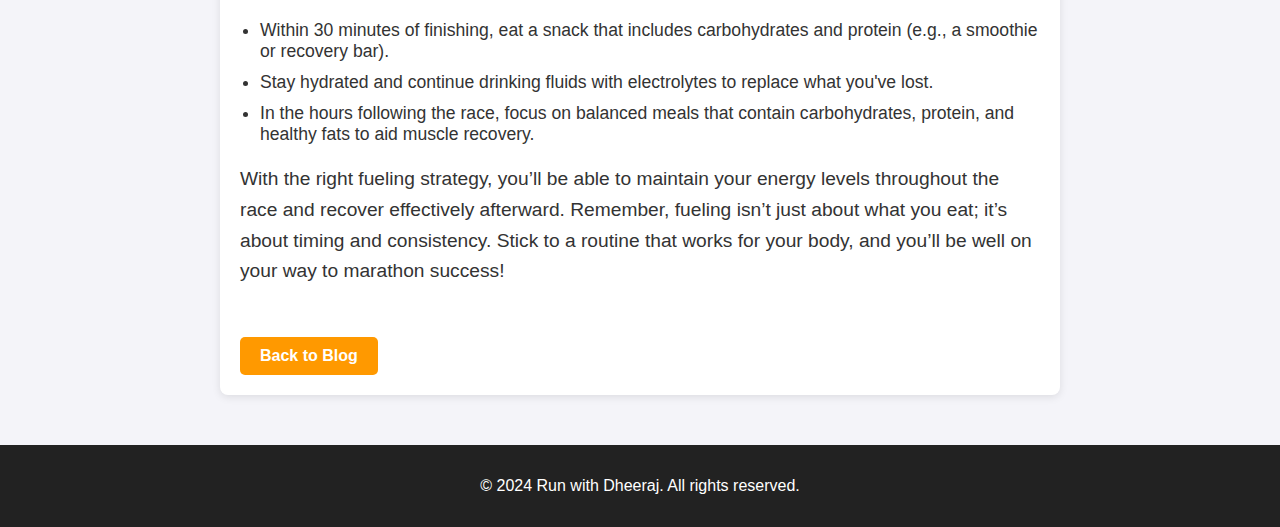
<file: post4.html>
<!DOCTYPE html>
<html lang="en">
<head>
    <meta charset="UTF-8">
    <meta name="viewport" content="width=device-width, initial-scale=1.0">
    <title>Fueling for Your Marathon | Run with Dheeraj</title>
    <link rel="stylesheet" href="styles-blog.css">
</head>
<body>
    <header>
        <h1>Run with Dheeraj</h1>
        <nav>
            <ul>
                <li><a href="index.html">Home</a></li>
                <li><a href="training.html">Training Schedules</a></li>
                <li><a href="progress.html">Progress Tracking</a></li>
                <li><a href="events.html">Events</a></li>
                <li><a href="blog.html">Blog</a></li>
                <li><a href="gallery.html">Gallery</a></li>
                <li><a href="membership.html">Membership</a></li>
            </ul>
        </nav>
    </header>

    <section class="blog-post">
        <h2>Fueling for Your Marathon</h2>
        <img src="post4.jpg" alt="Marathon Fueling" class="post-image">

        <p>Proper fueling before, during, and after your marathon can make all the difference. Here’s a comprehensive guide to ensure your body has the energy it needs to perform at its best throughout the race.</p>

        <h3>Pre-Race Fueling</h3>
        <p>What you eat before the marathon is crucial. You’ll need to load up on carbohydrates to ensure your glycogen stores are full, but don’t overeat or try something new. Here’s what you should focus on:</p>
        <ul>
            <li>Eat a carbohydrate-rich meal 3-4 hours before the race, such as pasta, oatmeal, or rice with lean protein.</li>
            <li>Stay hydrated, but avoid drinking too much right before the race.</li>
            <li>Avoid high-fat or high-fiber foods to prevent gastrointestinal issues during the race.</li>
        </ul>

        <h3>During the Race</h3>
        <p>During the marathon, you’ll need to replenish your energy and stay hydrated. The goal is to maintain your glycogen stores and electrolytes. Here's what you should do:</p>
        <ul>
            <li>Take in energy gels, chews, or drinks every 30-45 minutes to keep your energy levels up.</li>
            <li>Drink water or an electrolyte drink at every water station to stay hydrated.</li>
            <li>If possible, use a sports drink that also contains electrolytes to avoid cramping.</li>
        </ul>

        <h3>Post-Race Recovery</h3>
        <p>After crossing the finish line, your body needs to recover quickly, and proper nutrition is key. Aim to refuel as soon as possible with the right combination of carbs, protein, and fats:</p>
        <ul>
            <li>Within 30 minutes of finishing, eat a snack that includes carbohydrates and protein (e.g., a smoothie or recovery bar).</li>
            <li>Stay hydrated and continue drinking fluids with electrolytes to replace what you've lost.</li>
            <li>In the hours following the race, focus on balanced meals that contain carbohydrates, protein, and healthy fats to aid muscle recovery.</li>
        </ul>

        <p>With the right fueling strategy, you’ll be able to maintain your energy levels throughout the race and recover effectively afterward. Remember, fueling isn’t just about what you eat; it’s about timing and consistency. Stick to a routine that works for your body, and you’ll be well on your way to marathon success!</p>

        <a href="blog.html" class="btn">Back to Blog</a>
    </section>

    <footer>
        <p>&copy; 2024 Run with Dheeraj. All rights reserved.</p>
    </footer>
</body>
</html>
</file>
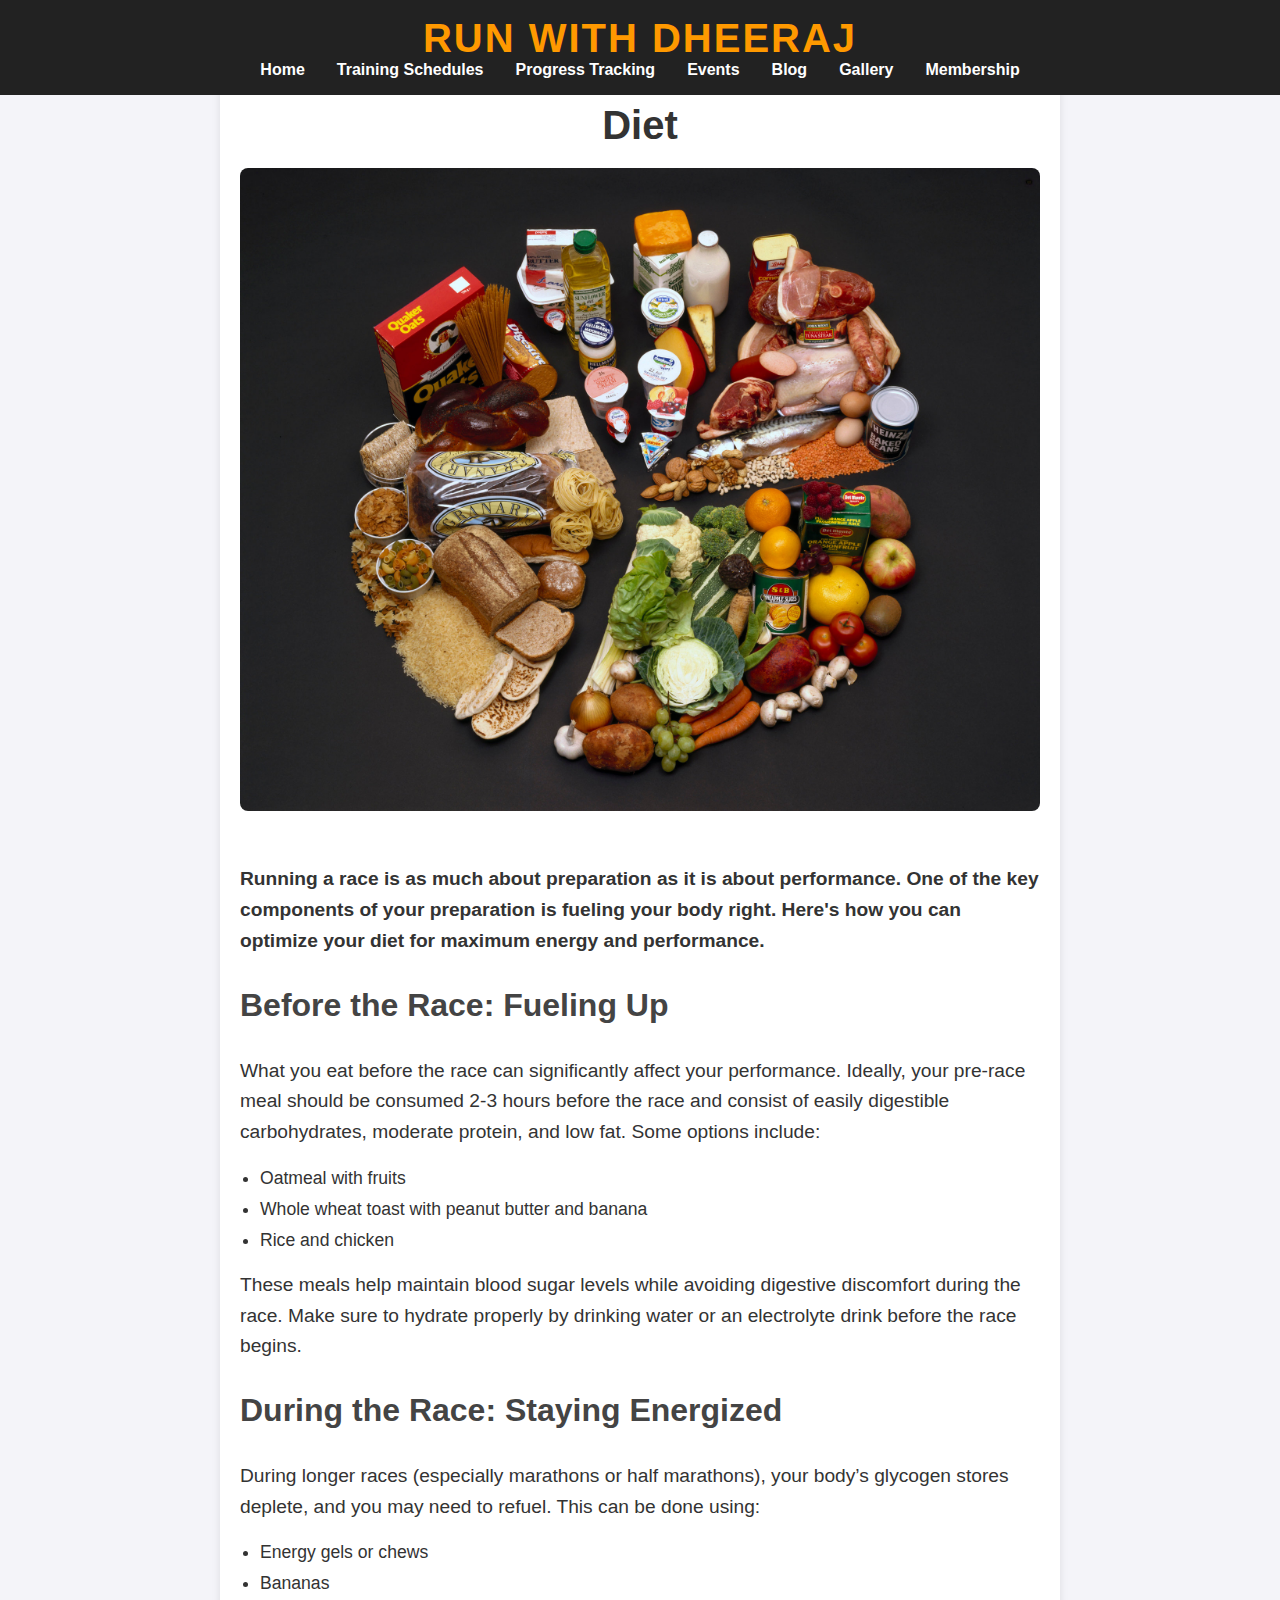
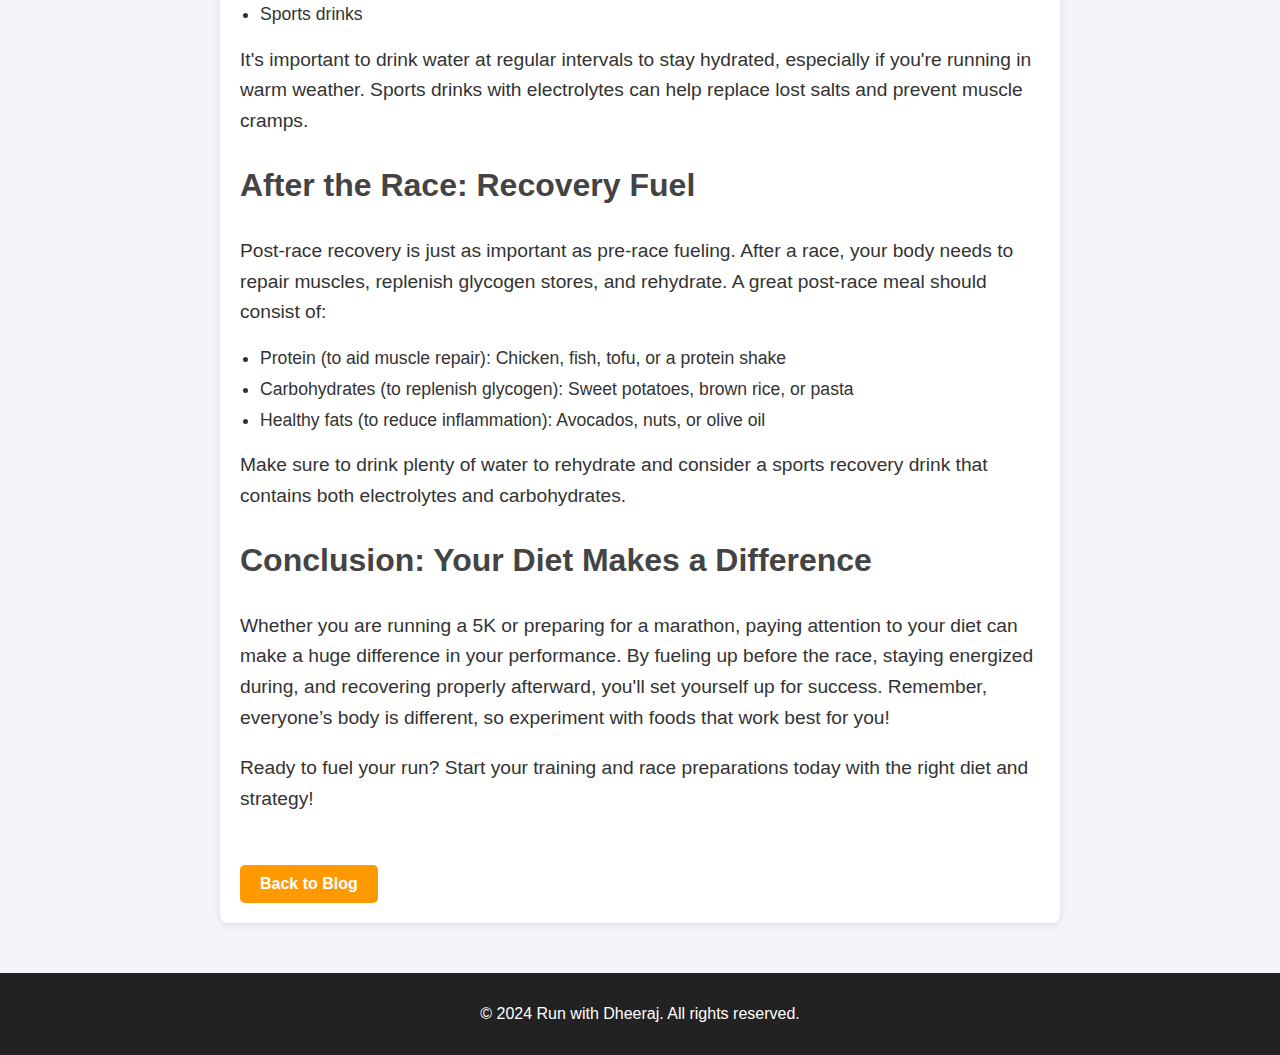
<file: post5.html>
<!DOCTYPE html>
<html lang="en">
<head>
    <meta charset="UTF-8">
    <meta name="viewport" content="width=device-width, initial-scale=1.0">
    <title>Fueling for Your Marathon | Run with Dheeraj</title>
    <link rel="stylesheet" href="styles-blog.css">
</head>
<body>
    <header>
        <h1>Run with Dheeraj</h1>
        <nav>
            <ul>
                <li><a href="index.html">Home</a></li>
                <li><a href="training.html">Training Schedules</a></li>
                <li><a href="progress.html">Progress Tracking</a></li>
                <li><a href="events.html">Events</a></li>
                <li><a href="blog.html">Blog</a></li>
                <li><a href="gallery.html">Gallery</a></li>
                <li><a href="membership.html">Membership</a></li>
            </ul>
        </nav>
    </header>

    <section class="blog-post">
        <h2>Diet</h2>
        <img src="post5.jpg" alt="Diet" class="post-image">

        <article>
            <p><strong>Running a race is as much about preparation as it is about performance. One of the key components of your preparation is fueling your body right. Here's how you can optimize your diet for maximum energy and performance.</strong></p>
            
            <h3>Before the Race: Fueling Up</h3>
            <p>What you eat before the race can significantly affect your performance. Ideally, your pre-race meal should be consumed 2-3 hours before the race and consist of easily digestible carbohydrates, moderate protein, and low fat. Some options include:</p>
            <ul>
                <li>Oatmeal with fruits</li>
                <li>Whole wheat toast with peanut butter and banana</li>
                <li>Rice and chicken</li>
            </ul>
            <p>These meals help maintain blood sugar levels while avoiding digestive discomfort during the race. Make sure to hydrate properly by drinking water or an electrolyte drink before the race begins.</p>
            
            <h3>During the Race: Staying Energized</h3>
            <p>During longer races (especially marathons or half marathons), your body’s glycogen stores deplete, and you may need to refuel. This can be done using:</p>
            <ul>
                <li>Energy gels or chews</li>
                <li>Bananas</li>
                <li>Sports drinks</li>
            </ul>
            <p>It's important to drink water at regular intervals to stay hydrated, especially if you're running in warm weather. Sports drinks with electrolytes can help replace lost salts and prevent muscle cramps.</p>

            <h3>After the Race: Recovery Fuel</h3>
            <p>Post-race recovery is just as important as pre-race fueling. After a race, your body needs to repair muscles, replenish glycogen stores, and rehydrate. A great post-race meal should consist of:</p>
            <ul>
                <li>Protein (to aid muscle repair): Chicken, fish, tofu, or a protein shake</li>
                <li>Carbohydrates (to replenish glycogen): Sweet potatoes, brown rice, or pasta</li>
                <li>Healthy fats (to reduce inflammation): Avocados, nuts, or olive oil</li>
            </ul>
            <p>Make sure to drink plenty of water to rehydrate and consider a sports recovery drink that contains both electrolytes and carbohydrates.</p>

            <h3>Conclusion: Your Diet Makes a Difference</h3>
            <p>Whether you are running a 5K or preparing for a marathon, paying attention to your diet can make a huge difference in your performance. By fueling up before the race, staying energized during, and recovering properly afterward, you'll set yourself up for success. Remember, everyone’s body is different, so experiment with foods that work best for you!</p>

            <p class="cta">Ready to fuel your run? Start your training and race preparations today with the right diet and strategy!</p>
        </article>
        <a href="blog.html" class="btn">Back to Blog</a>
    </section>

    <footer>
        <p>&copy; 2024 Run with Dheeraj. All rights reserved.</p>
    </footer>
</body>
</html>
</file>
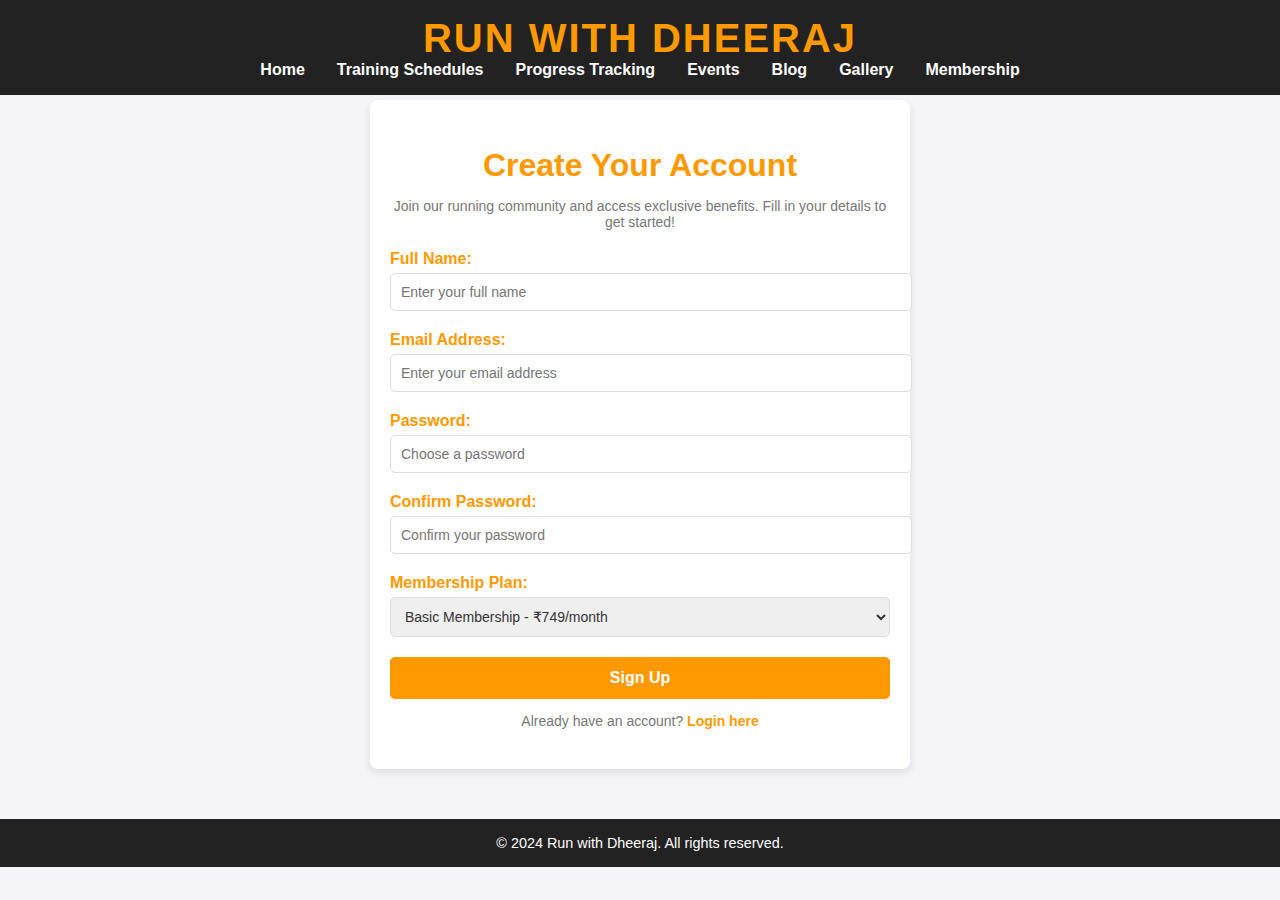
<file: signup.html>
<!DOCTYPE html>
<html lang="en">
<head>
    <meta charset="UTF-8">
    <meta name="viewport" content="width=device-width, initial-scale=1.0">
    <title>Sign Up | Run with Dheeraj</title>
    <link rel="stylesheet" href="styles7.css">
</head>
<body>
    <header>
        <h1>Run with Dheeraj</h1>
        <nav>
            <ul>
                <li><a href="index.html">Home</a></li>
                <li><a href="training.html">Training Schedules</a></li>
                <li><a href="progress.html">Progress Tracking</a></li>
                <li><a href="events.html">Events</a></li>
                <li><a href="blog.html">Blog</a></li>
                <li><a href="gallery.html">Gallery</a></li>
                <li><a href="membership.html">Membership</a></li>
            </ul>
        </nav>
    </header>

    <section class="signup">
        <h2>Create Your Account</h2>
        <p>Join our running community and access exclusive benefits. Fill in your details to get started!</p>
        
        <form action="#" method="POST">
            <div class="form-group">
                <label for="name">Full Name:</label>
                <input type="text" id="name" name="name" required placeholder="Enter your full name">
            </div>
            <div class="form-group">
                <label for="email">Email Address:</label>
                <input type="email" id="email" name="email" required placeholder="Enter your email address">
            </div>
            <div class="form-group">
                <label for="password">Password:</label>
                <input type="password" id="password" name="password" required placeholder="Choose a password">
            </div>
            <div class="form-group">
                <label for="confirm-password">Confirm Password:</label>
                <input type="password" id="confirm-password" name="confirm-password" required placeholder="Confirm your password">
            </div>
            <div class="form-group">
                <label for="membership">Membership Plan:</label>
                <select id="membership" name="membership">
                    <option value="basic">Basic Membership - ₹749/month</option>
                    <option value="premium">Premium Membership - ₹1499/month</option>
                    <option value="annual">Annual Membership - ₹14999/year</option>
                </select>
            </div>
            <button type="submit" class="btn">Sign Up</button>
        </form>

        <p>Already have an account? <a href="login.html">Login here</a></p>
    </section>

    <footer>
        <p>&copy; 2024 Run with Dheeraj. All rights reserved.</p>
    </footer>
</body>
</html>
</file>
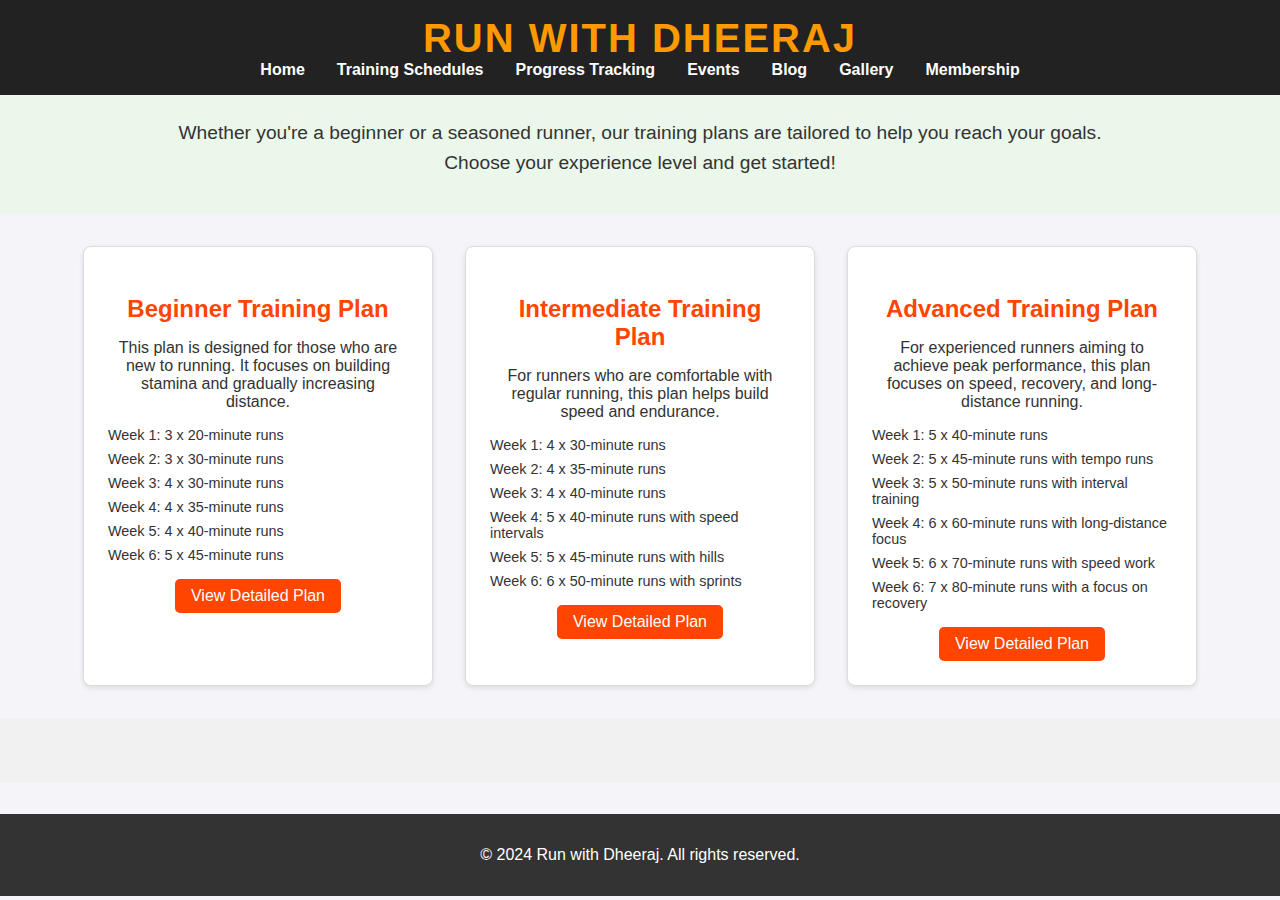
<file: training.html>
<!DOCTYPE html>
<html lang="en">
<head>
    <meta charset="UTF-8">
    <meta name="viewport" content="width=device-width, initial-scale=1.0">
    <title>Training Schedules</title>
    <link rel="stylesheet" href="styles1.css">
</head>
<body>
    <header>
        <h1>Run with Dheeraj</h1>
        <nav>
            <ul>
                <li><a href="index.html">Home</a></li>
                <li><a href="training.html">Training Schedules</a></li>
                <li><a href="progress.html">Progress Tracking</a></li>
                <li><a href="events.html">Events</a></li>
                <li><a href="blog.html">Blog</a></li>
                <li><a href="gallery.html">Gallery</a></li>
                <li><a href="membership.html">Membership</a></li>
            </ul>
        </nav>
    </header>

    <section id="intro">
        <h2>Customized Training Schedules</h2>
        <p>Whether you're a beginner or a seasoned runner, our training plans are tailored to help you reach your goals.</p>
        <p>Choose your experience level and get started!</p>
    </section>

    <section id="training-plans">
        <div class="plan">
            <h3>Beginner Training Plan</h3>
            <p>This plan is designed for those who are new to running. It focuses on building stamina and gradually increasing distance.</p>
            <ul>
                <li>Week 1: 3 x 20-minute runs</li>
                <li>Week 2: 3 x 30-minute runs</li>
                <li>Week 3: 4 x 30-minute runs</li>
                <li>Week 4: 4 x 35-minute runs</li>
                <li>Week 5: 4 x 40-minute runs</li>
                <li>Week 6: 5 x 45-minute runs</li>
            </ul>
            <button onclick="showDetails('beginner')">View Detailed Plan</button>
        </div>

        <div class="plan">
            <h3>Intermediate Training Plan</h3>
            <p>For runners who are comfortable with regular running, this plan helps build speed and endurance.</p>
            <ul>
                <li>Week 1: 4 x 30-minute runs</li>
                <li>Week 2: 4 x 35-minute runs</li>
                <li>Week 3: 4 x 40-minute runs</li>
                <li>Week 4: 5 x 40-minute runs with speed intervals</li>
                <li>Week 5: 5 x 45-minute runs with hills</li>
                <li>Week 6: 6 x 50-minute runs with sprints</li>
            </ul>
            <button onclick="showDetails('intermediate')">View Detailed Plan</button>
        </div>

        <div class="plan">
            <h3>Advanced Training Plan</h3>
            <p>For experienced runners aiming to achieve peak performance, this plan focuses on speed, recovery, and long-distance running.</p>
            <ul>
                <li>Week 1: 5 x 40-minute runs</li>
                <li>Week 2: 5 x 45-minute runs with tempo runs</li>
                <li>Week 3: 5 x 50-minute runs with interval training</li>
                <li>Week 4: 6 x 60-minute runs with long-distance focus</li>
                <li>Week 5: 6 x 70-minute runs with speed work</li>
                <li>Week 6: 7 x 80-minute runs with a focus on recovery</li>
            </ul>
            <button onclick="showDetails('advanced')">View Detailed Plan</button>
        </div>
    </section>

    <section id="detailed-plans">
        <div id="beginner-plan" class="details" style="display: none;">
            <h3>Beginner Training Plan - Detailed</h3>
            <p>
                This 6-week plan is designed for individuals new to running. The goal is to build endurance and improve running 
                stamina gradually. Each week includes a mix of walking, jogging, and rest days for recovery.
            </p>
            
            <h4>Weekly Breakdown:</h4>
            <ul>
                <li>
                    <strong>Week 1:</strong>
                    <p>
                        <b>Focus:</b> Getting started with short intervals of walking and jogging.<br>
                        <b>Schedule:</b>
                        <ul>
                            <li>Day 1: 5 min warm-up walk + 1 min jog + 2 min walk (Repeat 6 times)</li>
                            <li>Day 2: Rest or light stretching</li>
                            <li>Day 3: 5 min warm-up walk + 1 min jog + 2 min walk (Repeat 8 times)</li>
                            <li>Day 4: Rest</li>
                            <li>Day 5: 10 min brisk walk</li>
                            <li>Day 6: 5 min warm-up walk + 1 min jog + 1 min walk (Repeat 6 times)</li>
                            <li>Day 7: Rest</li>
                        </ul>
                    </p>
                </li>
                <li>
                    <strong>Week 2:</strong>
                    <p>
                        <b>Focus:</b> Building consistency and slightly increasing jogging intervals.<br>
                        <b>Schedule:</b>
                        <ul>
                            <li>Day 1: 5 min warm-up walk + 2 min jog + 1 min walk (Repeat 5 times)</li>
                            <li>Day 2: Rest</li>
                            <li>Day 3: 10 min brisk walk + 2 min jog + 2 min walk (Repeat 4 times)</li>
                            <li>Day 4: Rest or light yoga</li>
                            <li>Day 5: 5 min warm-up walk + 3 min jog + 1 min walk (Repeat 4 times)</li>
                            <li>Day 6: Easy 15-minute jog</li>
                            <li>Day 7: Rest</li>
                        </ul>
                    </p>
                </li>
                <li>
                    <strong>Week 3:</strong>
                    <p>
                        <b>Focus:</b> Building endurance and reducing walk intervals.<br>
                        <b>Schedule:</b>
                        <ul>
                            <li>Day 1: 5 min warm-up walk + 3 min jog + 1 min walk (Repeat 5 times)</li>
                            <li>Day 2: Rest</li>
                            <li>Day 3: 20 min slow jog</li>
                            <li>Day 4: Rest</li>
                            <li>Day 5: 10 min warm-up + 4 min jog + 1 min walk (Repeat 3 times)</li>
                            <li>Day 6: 10 min brisk walk + 20 min jog</li>
                            <li>Day 7: Rest</li>
                        </ul>
                    </p>
                </li>
                <li>
                    <strong>Week 4:</strong>
                    <p>
                        <b>Focus:</b> Transitioning to continuous jogging for longer periods.<br>
                        <b>Schedule:</b>
                        <ul>
                            <li>Day 1: 5 min warm-up walk + 5 min jog + 1 min walk (Repeat 4 times)</li>
                            <li>Day 2: Rest</li>
                            <li>Day 3: 25 min continuous jog</li>
                            <li>Day 4: Rest</li>
                            <li>Day 5: 5 min warm-up walk + 10 min jog + 1 min walk (Repeat 2 times)</li>
                            <li>Day 6: 30 min slow jog</li>
                            <li>Day 7: Rest</li>
                        </ul>
                    </p>
                </li>
                <li>
                    <strong>Week 5:</strong>
                    <p>
                        <b>Focus:</b> Increasing endurance to continuous 30-minute jogging.<br>
                        <b>Schedule:</b>
                        <ul>
                            <li>Day 1: 10 min warm-up + 20 min jog</li>
                            <li>Day 2: Rest</li>
                            <li>Day 3: 30 min jog</li>
                            <li>Day 4: Rest</li>
                            <li>Day 5: 10 min brisk walk + 20 min jog + 5 min walk</li>
                            <li>Day 6: 35 min jog</li>
                            <li>Day 7: Rest</li>
                        </ul>
                    </p>
                </li>
                <li>
                    <strong>Week 6:</strong>
                    <p>
                        <b>Focus:</b> Achieving a milestone of a continuous 5k jog.<br>
                        <b>Schedule:</b>
                        <ul>
                            <li>Day 1: 10 min warm-up walk + 30 min jog</li>
                            <li>Day 2: Rest</li>
                            <li>Day 3: 5k jog or 40 minutes continuous jog</li>
                            <li>Day 4: Rest</li>
                            <li>Day 5: 5 min warm-up + 25 min jog + 5 min brisk walk</li>
                            <li>Day 6: 5k jog (Celebrate your progress!)</li>
                            <li>Day 7: Rest</li>
                        </ul>
                    </p>
                </li>
            </ul>
            
            <h4>Tips for Beginners:</h4>
            <ul>
                <li>Always warm up before running and cool down afterward with stretching.</li>
                <li>Stay hydrated before, during, and after your runs.</li>
                <li>Invest in good running shoes to prevent injuries.</li>
                <li>Listen to your body and take rest days seriously.</li>
                <li>Track your progress and celebrate small milestones.</li>
            </ul>
        </div>
        
        <div id="intermediate-plan" class="details" style="display: none;">
            <h3>Intermediate Training Plan - Detailed</h3>
            <p>
                This 8-week plan is designed for runners who can comfortably run 5k and aim to improve their speed, endurance, 
                and consistency. The plan includes interval training, tempo runs, and long-distance runs to help you achieve 
                new milestones.
            </p>
            
            <h4>Weekly Breakdown:</h4>
            <ul>
                <li>
                    <strong>Week 1:</strong>
                    <p>
                        <b>Focus:</b> Establishing a consistent running routine and introducing interval training.<br>
                        <b>Schedule:</b>
                        <ul>
                            <li>Day 1: 5 min warm-up jog + 3 min moderate run + 1 min walk (Repeat 6 times)</li>
                            <li>Day 2: 30 min easy jog</li>
                            <li>Day 3: Rest or light cross-training</li>
                            <li>Day 4: Tempo run - 10 min warm-up + 15 min at threshold pace + 5 min cool-down</li>
                            <li>Day 5: 20 min recovery jog</li>
                            <li>Day 6: Long run - 8 km at a steady pace</li>
                            <li>Day 7: Rest</li>
                        </ul>
                    </p>
                </li>
                <li>
                    <strong>Week 2:</strong>
                    <p>
                        <b>Focus:</b> Increasing distance and introducing hill training.<br>
                        <b>Schedule:</b>
                        <ul>
                            <li>Day 1: Hill repeats - 5 min warm-up jog + 100m hill sprint (Repeat 6 times with walk recovery)</li>
                            <li>Day 2: 30 min easy jog</li>
                            <li>Day 3: Rest or yoga</li>
                            <li>Day 4: Tempo run - 10 min warm-up + 20 min at threshold pace + 5 min cool-down</li>
                            <li>Day 5: Interval training - 4x 800m at 80% effort with 3 min rest between intervals</li>
                            <li>Day 6: Long run - 10 km at a steady pace</li>
                            <li>Day 7: Rest</li>
                        </ul>
                    </p>
                </li>
                <li>
                    <strong>Week 3:</strong>
                    <p>
                        <b>Focus:</b> Improving speed and endurance through interval training.<br>
                        <b>Schedule:</b>
                        <ul>
                            <li>Day 1: Speed intervals - 6x 400m at 90% effort with 2 min recovery jog</li>
                            <li>Day 2: 30 min recovery jog</li>
                            <li>Day 3: Rest</li>
                            <li>Day 4: Tempo run - 10 min warm-up + 25 min at threshold pace + 5 min cool-down</li>
                            <li>Day 5: Hill repeats - 6x 150m uphill sprints with jog recovery</li>
                            <li>Day 6: Long run - 12 km at a steady pace</li>
                            <li>Day 7: Rest</li>
                        </ul>
                    </p>
                </li>
                <li>
                    <strong>Week 4:</strong>
                    <p>
                        <b>Focus:</b> Recovery week with reduced intensity and mileage.<br>
                        <b>Schedule:</b>
                        <ul>
                            <li>Day 1: 20 min easy jog</li>
                            <li>Day 2: Rest</li>
                            <li>Day 3: Tempo run - 10 min warm-up + 20 min at threshold pace</li>
                            <li>Day 4: Rest or yoga</li>
                            <li>Day 5: 30 min easy jog</li>
                            <li>Day 6: Long run - 8 km at a steady pace</li>
                            <li>Day 7: Rest</li>
                        </ul>
                    </p>
                </li>
                <li>
                    <strong>Weeks 5-8:</strong>
                    <p>
                        <b>Focus:</b> Progressively increasing intensity and achieving peak performance.<br>
                        <b>Schedule:</b>
                        <ul>
                            <li>Speed workouts on Mondays, including intervals of 400m, 800m, and 1km at 85-90% effort.</li>
                            <li>Tempo runs on Wednesdays with gradual increases in threshold pace duration.</li>
                            <li>Long runs on Saturdays, increasing distance by 1-2 km weekly, culminating in a 16 km run by week 8.</li>
                            <li>Active recovery or rest on other days.</li>
                        </ul>
                    </p>
                </li>
            </ul>
            
            <h4>Tips for Intermediate Runners:</h4>
            <ul>
                <li>Incorporate strength training twice a week to improve muscle endurance and prevent injuries.</li>
                <li>Monitor your pace during tempo and interval runs to avoid overtraining.</li>
                <li>Hydrate and fuel properly during long runs to sustain energy.</li>
                <li>Listen to your body and take extra rest days if needed.</li>
            </ul>
        </div>
        
        <div id="advanced-plan" class="details" style="display: none;">
            <h3>Advanced Training Plan - Detailed</h3>
            <p>
                This 12-week plan is tailored for experienced runners aiming to push their limits and achieve personal bests. 
                The plan includes high-intensity interval training (HIIT), pace-specific runs, and advanced endurance workouts.
            </p>
        
            <h4>Weekly Breakdown:</h4>
            <ul>
                <li>
                    <strong>Week 1-4:</strong>
                    <p>
                        <b>Focus:</b> Building base fitness with high-intensity runs and strength training.<br>
                        <b>Schedule:</b>
                        <ul>
                            <li>Day 1: HIIT session - 10 min warm-up + 8x 200m sprints at 90% effort with 1 min rest.</li>
                            <li>Day 2: 40 min steady run at 70% effort.</li>
                            <li>Day 3: Rest or strength training (squats, lunges, core exercises).</li>
                            <li>Day 4: Tempo run - 10 min warm-up + 25 min at threshold pace + 5 min cool-down.</li>
                            <li>Day 5: Fartlek run - 10 min jog + alternating 1 min fast, 2 min slow for 20 min.</li>
                            <li>Day 6: Long run - 14 km at a steady pace.</li>
                            <li>Day 7: Rest.</li>
                        </ul>
                    </p>
                </li>
                <li>
                    <strong>Week 5-8:</strong>
                    <p>
                        <b>Focus:</b> Increasing mileage and speed endurance.<br>
                        <b>Schedule:</b>
                        <ul>
                            <li>Day 1: Speed intervals - 6x 800m at 85% effort with 2 min recovery jog.</li>
                            <li>Day 2: Recovery run - 30 min at an easy pace.</li>
                            <li>Day 3: Rest or yoga.</li>
                            <li>Day 4: Hill training - 10 min warm-up + 8x 150m hill sprints with jog recovery.</li>
                            <li>Day 5: Tempo run - 10 min warm-up + 30 min at threshold pace.</li>
                            <li>Day 6: Long run - 18 km at a steady pace with negative splits (faster finish).</li>
                            <li>Day 7: Rest.</li>
                        </ul>
                    </p>
                </li>
                <li>
                    <strong>Week 9-12:</strong>
                    <p>
                        <b>Focus:</b> Peaking and race preparation.<br>
                        <b>Schedule:</b>
                        <ul>
                            <li>Day 1: Pyramid intervals - 400m, 600m, 800m, 600m, 400m at 85-90% effort.</li>
                            <li>Day 2: 40 min recovery jog.</li>
                            <li>Day 3: Rest or light strength training.</li>
                            <li>Day 4: Tempo run - 10 min warm-up + 35 min at race pace + 5 min cool-down.</li>
                            <li>Day 5: Fartlek run - 20 min alternating 2 min fast, 2 min slow.</li>
                            <li>Day 6: Long run - 20 km at steady pace, incorporating race pace for the last 5 km.</li>
                            <li>Day 7: Rest.</li>
                        </ul>
                    </p>
                </li>
            </ul>
        
            <h4>Tips for Advanced Runners:</h4>
            <ul>
                <li>Incorporate dynamic warm-ups before each run to prevent injuries.</li>
                <li>Use a heart rate monitor to ensure you're training in the optimal zones.</li>
                <li>Plan your nutrition and hydration strategy for long runs and races.</li>
                <li>Include foam rolling and stretching sessions to aid recovery.</li>
            </ul>
        </div>
            </section>

    <footer>
        <p>&copy; 2024 Run with Dheeraj. All rights reserved.</p>
    </footer>

    <script src="script1.js"></script>
</body>
</html>
</file>
<file: styles4.css>
/* General styles */
body {
    font-family: Arial, sans-serif;
    margin: 0;
    padding: 0;
    background-color: #f4f4f9;
    color: #333;
}

header {
    position: fixed;
    top: 0;
    left: 0;
    width: 100%;
    background: #222; /* Dark background for header */
    color: #fff; /* White text for header */
    padding: 1em 0;
    text-align: center;
    z-index: 1000; /* Ensures it stays on top */
}

header h1 {
    margin: 0;
    font-size: 2.5em;
    letter-spacing: 2px;
    text-transform: uppercase;
    color: #f90;
}

nav ul {
    list-style: none;
    padding: 0;
    margin: 0;
    display: flex;
    justify-content: center;
    
}

nav ul li {
    margin: 0 1em;
}

nav ul li a {
    text-decoration: none;
    color: #fff;
    font-weight: bold;
}

nav ul li a:hover {
    color: #f90;
}

.hero {
    text-align: center;
    background: linear-gradient(to right, #ff7f50, #ff4500);
    color: #fff;
    padding: 2em 0;
}

.hero h2 {
    font-size: 2em;
}

.hero p {
    margin: 0.5em 0;
    font-size: 1.2em;
}

/* Featured Section */
.featured {
    padding: 2rem;
    text-align: center;
    background-color: white;
    box-shadow: 0 4px 8px rgba(0, 0, 0, 0.1);
    margin: 2rem 0;
    border-radius: 8px;
}

.featured h3 {
    color: #ff4500;
    font-size: 2rem;
}

.featured-post {
    display: flex;
    justify-content: space-between;
    align-items: center;
    margin-top: 2rem;
    text-align: left;
}

.featured-post img {
    max-width: 50%;
    border-radius: 8px;
}

.featured-post div {
    max-width: 45%;
}

.featured-post h4 {
    font-size: 1.8rem;
    color: #333;
}

.featured-post p {
    font-size: 1.2rem;
    color: #555;
    margin: 1rem 0;
}

.featured-post .btn {
    background-color: #ff4500;
    color: white;
    padding: 10px 20px;
    border: none;
    border-radius: 5px;
    text-decoration: none;
    font-size: 1rem;
    transition: background-color 0.3s;
}

.featured-post .btn:hover {
    background-color: #e03e00;
}

/* Recent Posts Section */
.recent-posts {
    padding: 2rem;
    background-color: white;
    box-shadow: 0 4px 8px rgba(0, 0, 0, 0.1);
    margin: 2rem 0;
    border-radius: 8px;
}

.recent-posts h3 {
    color: #ff4500;
    font-size: 2rem;
    text-align: center;
}

.posts-grid {
    display: flex;
    justify-content: space-between;
    gap: 2rem;
    flex-wrap: wrap;
    margin-top: 2rem;
}

.post-card {
    background-color: white;
    border: 1px solid #ddd;
    border-radius: 8px;
    padding: 1.5rem;
    width: 30%;
    text-align: center;
    box-shadow: 0 2px 5px rgba(0, 0, 0, 0.1);
    transition: transform 0.3s, box-shadow 0.3s;
}

.post-card:hover {
    transform: translateY(-10px);
    box-shadow: 0 4px 10px rgba(0, 0, 0, 0.2);
}

.post-card img {
    width: 100%;
    height: 200px;
    object-fit: cover;
    border-radius: 8px;
}

.post-card h4 {
    font-size: 1.5rem;
    color: #ff4500;
    margin: 1rem 0;
}

.post-card p {
    font-size: 1rem;
    color: #555;
}

.post-card a {
    color: #ff4500;
    text-decoration: none;
    font-weight: bold;
}

.post-card a:hover {
    text-decoration: underline;
}

/* Footer Styles */
footer {
    text-align: center;
    padding: 1rem;
    background-color: #333;
    color: white;
    margin-top: 2rem;
}
</file>
<file: styles3.css>
/* General styles */
body {
    font-family: Arial, sans-serif;
    margin: 0;
    padding: 0;
    background-color: #f4f4f9;
    color: #333;
}

header {
    position: fixed;
    top: 0;
    left: 0;
    width: 100%;
    background: #222; /* Dark background for header */
    color: #fff; /* White text for header */
    padding: 1em 0;
    text-align: center;
    z-index: 1000; /* Ensures it stays on top */
}

header h1 {
    margin: 0;
    font-size: 2.5em;
    letter-spacing: 2px;
    text-transform: uppercase;
    color: #f90;
}

nav ul {
    list-style: none;
    padding: 0;
    margin: 0;
    display: flex;
    justify-content: center;
    
}

nav ul li {
    margin: 0 1em;
}

nav ul li a {
    text-decoration: none;
    color: #fff;
    font-weight: bold;
}

nav ul li a:hover {
    color: #f90;
}

/* Events Section */
.events-section {
    padding: 2rem;
    text-align: center;
    background-color: white;
    box-shadow: 0 4px 8px rgba(0, 0, 0, 0.1);
    margin: 2rem 0;
    border-radius: 8px;
}

.events-section h2 {
    color: #ff4500;
    font-size: 2rem;
}

.events-section p {
    font-size: 1.2rem;
    color: #555;
}

.event-cards {
    display: flex;
    justify-content: center;
    gap: 2rem;
    margin-top: 2rem;
    flex-wrap: wrap;
}

.event-card {
    background-color: white;
    border: 1px solid #ddd;
    border-radius: 8px;
    padding: 1.5rem;
    width: 250px;
    text-align: center;
    box-shadow: 0 2px 5px rgba(0, 0, 0, 0.1);
    transition: transform 0.3s ease, box-shadow 0.3s ease;
}

.event-card:hover {
    transform: translateY(-10px);
    box-shadow: 0 4px 10px rgba(0, 0, 0, 0.2);
}

.event-card h3 {
    color: #ff4500;
    font-size: 1.5rem;
}

.event-card p {
    font-size: 1rem;
    color: #333;
    margin: 10px 0;
}

.event-card button {
    background-color: #ff4500;
    color: white;
    border: none;
    padding: 10px;
    font-size: 1rem;
    border-radius: 5px;
    cursor: pointer;
    transition: background-color 0.3s ease;
}

.event-card button:hover {
    background-color: #e03e00;
}

/* Registration Form */
#registration-form {
    background-color: white;
    border-radius: 8px;
    padding: 2rem;
    box-shadow: 0 4px 8px rgba(0, 0, 0, 0.1);
    margin-top: 2rem;
}

#registration-form h3 {
    color: #ff4500;
    font-size: 1.5rem;
}

#registration-form label {
    display: block;
    margin: 10px 0 5px;
    font-weight: bold;
}

#registration-form input {
    width: 100%;
    padding: 10px;
    margin-bottom: 1rem;
    border: 1px solid #ddd;
    border-radius: 5px;
    font-size: 1rem;
}

#registration-form button {
    background-color: #ff4500;
    color: white;
    border: none;
    padding: 10px;
    font-size: 1rem;
    border-radius: 5px;
    cursor: pointer;
    transition: background-color 0.3s ease;
}

#registration-form button:hover {
    background-color: #e03e00;
}

/* Footer Styles */
footer {
    text-align: center;
    padding: 1rem;
    background-color: #333;
    color: white;
    margin-top: 2rem;
}
</file>
<file: styles9.css>
/* General styles */
body {
    font-family: Arial, sans-serif;
    margin: 0;
    padding: 0;
    background-color: #f4f4f9;
    color: #333;
}

header {
    position: fixed;
    top: 0;
    left: 0;
    width: 100%;
    background: #222; /* Dark background for header */
    color: #fff; /* White text for header */
    padding: 1em 0;
    text-align: center;
    z-index: 1000; /* Ensures it stays on top */
}

header h1 {
    margin: 0;
    font-size: 2.5em;
    letter-spacing: 2px;
    text-transform: uppercase;
    color: #f90;
}

nav ul {
    list-style: none;
    padding: 0;
    margin: 0;
    display: flex;
    justify-content: center;
    
}

nav ul li {
    margin: 0 1em;
}

nav ul li a {
    text-decoration: none;
    color: #fff;
    font-weight: bold;
}

nav ul li a:hover {
    color: #f90;
}

.forgot-password {
    max-width: 400px;
    margin: 50px auto;
    padding: 20px;
    background-color: #fff;
    border-radius: 8px;
    box-shadow: 0 4px 10px rgba(0, 0, 0, 0.1);
}

.forgot-password h2 {
    font-size: 1.8em;
    margin-bottom: 20px;
    color: #333;
}

.forgot-password p {
    font-size: 1em;
    margin-bottom: 20px;
    color: #555;
}

.forgot-password .form-group {
    margin-bottom: 15px;
}

.forgot-password label {
    font-weight: bold;
    color: #333;
}

.forgot-password input {
    width: 100%;
    padding: 10px;
    margin-top: 5px;
    font-size: 1em;
    border: 1px solid #ccc;
    border-radius: 5px;
}

.forgot-password .btn {
    width: 100%;
    padding: 10px;
    background-color: #f90;
    color: #fff;
    border: none;
    border-radius: 5px;
    font-size: 1.2em;
    cursor: pointer;
}

.forgot-password .btn:hover {
    background-color: #e67e00;
}

.forgot-password a {
    text-decoration: none;
    color: #f90;
    font-weight: bold;
}

.forgot-password a:hover {
    color: #333;
}

footer {
    background: #222;
    color: #fff;
    text-align: center;
    padding: 1em 0;
    margin-top: 2em;
}

footer p {
    margin: 0;
    font-size: 0.9em;
}
</file>
<file: styles8.css>
/* General Styles */
body {
    font-family: Arial, sans-serif;
    margin: 0;
    padding: 0;
    background-color: #f4f4f9;
    color: #333;
}

/* Header */
header {
    position: fixed;
    top: 0;
    left: 0;
    width: 100%;
    background: #222; /* Dark background */
    color: #fff;
    padding: 1em 0;
    text-align: center;
    z-index: 1000;
}

header h1 {
    margin: 0;
    font-size: 2.5em;
    letter-spacing: 2px;
    text-transform: uppercase;
    color: #f90;
}

/* Navigation */
nav ul {
    list-style: none;
    padding: 0;
    margin: 0;
    display: flex;
    justify-content: center;
}

nav ul li {
    margin: 0 1em;
}

nav ul li a {
    text-decoration: none;
    color: #fff;
    font-weight: bold;
    transition: color 0.3s ease-in-out;
}

nav ul li a:hover {
    color: #f90;
}

/* Login Form Section */
.login {
    width: 100%;
    max-width: 500px;
    margin: 100px auto 50px; /* Adjusted margin to prevent header overlap */
    padding: 20px;
    background-color: #fff;
    border-radius: 8px;
    box-shadow: 0 4px 8px rgba(0, 0, 0, 0.1);
}

.login h2 {
    text-align: center;
    color: #f90;
    font-size: 2rem;
    margin-bottom: 10px;
}

.login p {
    text-align: center;
    color: #777;
    font-size: 14px;
    margin-bottom: 20px;
}

/* Form Groups */
.form-group {
    margin-bottom: 20px;
}

.form-group label {
    display: block;
    color: #f90;
    font-weight: bold;
    margin-bottom: 5px;
    font-size: 1rem;
}

.form-group input {
    width: 100%;
    padding: 10px;
    border: 1px solid #ddd;
    border-radius: 5px;
    font-size: 14px;
    color: #333;
    transition: border-color 0.3s ease-in-out;
}

.form-group input:focus {
    outline: none;
    border-color: #f90;
}

/* Submit Button */
button[type="submit"], .login .btn {
    width: 100%;
    padding: 12px;
    background-color: #f90;
    color: white;
    border: none;
    border-radius: 5px;
    font-size: 16px;
    cursor: pointer;
    font-weight: bold;
    transition: background-color 0.3s ease-in-out;
}

button[type="submit"]:hover, .login .btn:hover {
    background-color: #e67e00;
}

/* Forgot Password */
.forgot-password {
    text-align: center;
    margin-top: 10px;
}

.forgot-password a {
    text-decoration: none;
    color: #f90;
    font-weight: bold;
    transition: color 0.3s ease-in-out;
}

.forgot-password a:hover {
    color: #333;
}

/* Footer */
footer {
    background: #222;
    color: #fff;
    text-align: center;
    padding: 1em 0;
    margin-top: 2em;
}

footer p {
    margin: 0;
    font-size: 0.9em;
}

/* General Links */
a {
    text-decoration: none;
    font-weight: bold;
    color: #f90;
    transition: color 0.3s ease-in-out;
}

a:hover {
    color: #333;
}

/* Responsive Design */
@media screen and (max-width: 600px) {
    .login {
        width: 90%;
        margin: 120px auto 50px; /* Adjusted margin for small screens */
    }
}
</file>
<file: styles6.css>
/* General Styles */
body {
    font-family: Arial, sans-serif;
    margin: 0;
    padding: 0;
    background-color: #f4f4f9;
    color: #333;
}

/* Header */
header {
    position: fixed;
    top: 0;
    left: 0;
    width: 100%;
    background: #222; /* Dark background */
    color: #fff;
    padding: 1em 0;
    text-align: center;
    z-index: 1000;
}

header h1 {
    margin: 0;
    font-size: 2.5em;
    letter-spacing: 2px;
    text-transform: uppercase;
    color: #f90; /* Highlight color */
}

/* Navigation */
nav ul {
    list-style: none;
    padding: 0;
    margin: 0;
    display: flex;
    justify-content: center;
}

nav ul li {
    margin: 0 1em;
}

nav ul li a {
    text-decoration: none;
    color: #fff;
    font-weight: bold;
    transition: color 0.3s ease-in-out;
}

nav ul li a:hover {
    color: #f90;
}

/* Section Styles */
section {
    padding: 2rem;
    text-align: center;
    margin-top: 80px; /* Avoids overlap with fixed header */
}

/* Membership Introduction */
.membership-intro h2 {
    font-size: 2.5rem;
    color: #ff4500;
    margin-bottom: 1rem;
}

.membership-intro p {
    font-size: 1.2rem;
    color: #555;
    margin-bottom: 1.5rem;
    max-width: 800px;
    margin-left: auto;
    margin-right: auto;
}

.membership-intro .btn {
    background-color: #ff4500;
    color: white;
    padding: 0.75rem 1.5rem;
    text-decoration: none;
    font-weight: bold;
    border-radius: 6px;
    transition: background 0.3s;
    display: inline-block;
}

.membership-intro .btn:hover {
    background-color: #e03e00;
}

/* Membership Benefits */
.membership-benefits h3 {
    font-size: 2rem;
    color: #ff4500;
    margin-bottom: 1rem;
}

/* Benefits Grid */
.benefits-cards {
    display: grid;
    grid-template-columns: repeat(auto-fit, minmax(250px, 1fr));
    gap: 2rem;
    justify-items: center;
}

/* Benefit Card */
.benefit-card {
    background-color: white;
    border: 1px solid #ddd;
    border-radius: 8px;
    padding: 1.5rem;
    text-align: center;
    box-shadow: 0 4px 10px rgba(0, 0, 0, 0.1);
    transition: transform 0.3s, box-shadow 0.3s;
}

.benefit-card img {
    max-width: 100%;
    border-radius: 8px;
    margin-bottom: 1rem;
}

.benefit-card h4 {
    font-size: 1.5rem;
    color: #ff4500;
    margin-bottom: 1rem;
}

.benefit-card p {
    font-size: 1rem;
    color: #555;
}

.benefit-card:hover {
    transform: scale(1.05);
    box-shadow: 0 6px 15px rgba(0, 0, 0, 0.2);
}

/* Membership Pricing */
.membership-pricing h3 {
    font-size: 2rem;
    color: #ff4500;
    margin-bottom: 1rem;
}

/* Pricing Grid */
.pricing-cards {
    display: grid;
    grid-template-columns: repeat(auto-fit, minmax(280px, 1fr));
    gap: 2rem;
    justify-items: center;
}

/* Pricing Card */
.pricing-card {
    background-color: white;
    border: 1px solid #ddd;
    border-radius: 8px;
    padding: 2rem;
    text-align: center;
    box-shadow: 0 4px 10px rgba(0, 0, 0, 0.1);
    transition: transform 0.3s, box-shadow 0.3s;
}

.pricing-card h4 {
    font-size: 1.8rem;
    color: #ff4500;
    margin-bottom: 1rem;
}

.pricing-card p {
    font-size: 1.2rem;
    color: #555;
    margin-bottom: 1.5rem;
}

.pricing-card ul {
    text-align: left;
    font-size: 1rem;
    margin-bottom: 1.5rem;
}

.pricing-card ul li {
    margin-bottom: 0.5rem;
}

.pricing-card .btn {
    background-color: #ff4500;
    color: white;
    padding: 0.75rem 1.5rem;
    text-decoration: none;
    font-weight: bold;
    border-radius: 6px;
    transition: background 0.3s;
}

.pricing-card:hover {
    transform: scale(1.05);
    box-shadow: 0 6px 15px rgba(0, 0, 0, 0.2);
}

.pricing-card .btn:hover {
    background-color: #e03e00;
}

/* Footer */
footer {
    text-align: center;
    padding: 1rem;
    background-color: #333;
    color: white;
    margin-top: 2rem;
}
</file>
<file: styles-blog.css>
/* General styles */
body {
    font-family: Arial, sans-serif;
    margin: 0;
    padding: 0;
    background-color: #f4f4f9;
    color: #333;
    display: flex;
    flex-direction: column;
    min-height: 100vh;
}

header {
    position: fixed;
    top: 0;
    left: 0;
    width: 100%;
    background: #222; /* Dark background for header */
    color: #fff; /* White text for header */
    padding: 1em 0;
    text-align: center;
    z-index: 1000; /* Ensures it stays on top */
}

header h1 {
    margin: 0;
    font-size: 2.5em;
    letter-spacing: 2px;
    text-transform: uppercase;
    color: #f90;
}

nav ul {
    list-style: none;
    padding: 0;
    margin: 0;
    display: flex;
    justify-content: center;
}

nav ul li {
    margin: 0 1em;
}

nav ul li a {
    text-decoration: none;
    color: #fff;
    font-weight: bold;
}

nav ul li a:hover {
    color: #f90;
}

/* Blog post styles */
.blog-post {
    max-width: 800px;
    margin: 50px auto;
    padding: 20px;
    background-color: #fff;
    border-radius: 8px;
    box-shadow: 0 2px 8px rgba(0, 0, 0, 0.1);
    flex-grow: 1;  /* Allow content area to grow and push the footer down */
}

.blog-post h2 {
    font-size: 2.5em;
    margin-bottom: 20px;
    color: #333;
    text-align: center;
}

.blog-post .post-image {
    max-width: 100%;
    border-radius: 8px;
    margin-bottom: 30px;
}

.blog-post p {
    font-size: 1.2em;
    line-height: 1.6;
    margin-bottom: 20px;
}

.blog-post h3 {
    font-size: 2em;
    margin-top: 30px;
    color: #444;
}

.blog-post ul {
    margin-top: 10px;
    padding-left: 20px;
}

.blog-post ul li {
    font-size: 1.1em;
    margin-bottom: 10px;
}

.blog-post .btn {
    display: inline-block;
    padding: 10px 20px;
    background-color: #f90;
    color: #fff;
    font-weight: bold;
    text-align: center;
    text-decoration: none;
    border-radius: 5px;
    margin-top: 30px;
}

.blog-post .btn:hover {
    background-color: #e87a00;
}

/* Footer styles */
footer {
    background-color: #222;
    color: #fff;
    text-align: center;
    padding: 1em;
    margin-top: auto;  /* Ensure footer stays at the bottom */
}
</file>
<file: styles7.css>
/* General Styles */
body {
    font-family: Arial, sans-serif;
    margin: 0;
    padding: 0;
    background-color: #f4f4f9;
    color: #333;
}

/* Header */
header {
    position: fixed;
    top: 0;
    left: 0;
    width: 100%;
    background: #222; /* Dark background */
    color: #fff;
    padding: 1em 0;
    text-align: center;
    z-index: 1000;
}

header h1 {
    margin: 0;
    font-size: 2.5em;
    letter-spacing: 2px;
    text-transform: uppercase;
    color: #f90;
}

/* Navigation */
nav ul {
    list-style: none;
    padding: 0;
    margin: 0;
    display: flex;
    justify-content: center;
}

nav ul li {
    margin: 0 1em;
}

nav ul li a {
    text-decoration: none;
    color: #fff;
    font-weight: bold;
    transition: color 0.3s ease-in-out;
}

nav ul li a:hover {
    color: #f90;
}

/* Sign-up Form Section */
.signup {
    width: 100%;
    max-width: 500px;
    margin: 100px auto 50px; /* Adjusted margin to prevent header overlap */
    padding: 20px;
    background-color: #fff;
    border-radius: 8px;
    box-shadow: 0 4px 8px rgba(0, 0, 0, 0.1);
}

.signup h2 {
    text-align: center;
    color: #f90;
    font-size: 2rem;
    margin-bottom: 10px;
}

.signup p {
    text-align: center;
    color: #777;
    font-size: 14px;
    margin-bottom: 20px;
}

/* Form Groups */
.form-group {
    margin-bottom: 20px;
}

.form-group label {
    display: block;
    color: #f90;
    font-weight: bold;
    margin-bottom: 5px;
    font-size: 1rem;
}

.form-group input, 
.form-group select {
    width: 100%;
    padding: 10px;
    border: 1px solid #ddd;
    border-radius: 5px;
    font-size: 14px;
    color: #333;
    transition: border-color 0.3s ease-in-out;
}

.form-group input:focus, 
.form-group select:focus {
    outline: none;
    border-color: #f90;
}

/* Submit Button */
button[type="submit"] {
    width: 100%;
    padding: 12px;
    background-color: #f90;
    color: white;
    border: none;
    border-radius: 5px;
    font-size: 16px;
    cursor: pointer;
    font-weight: bold;
    transition: background-color 0.3s ease-in-out;
}

button[type="submit"]:hover {
    background-color: #e07d00;
}

/* Footer */
footer {
    background: #222;
    color: #fff;
    text-align: center;
    padding: 1em 0;
    margin-top: 2em;
}

footer p {
    margin: 0;
    font-size: 0.9em;
}

/* Style for Links */
a {
    text-decoration: none;
    font-weight: bold;
    color: #f90;
    transition: color 0.3s ease-in-out;
}

a:hover {
    color: #333;
}

/* Responsive Design */
@media screen and (max-width: 600px) {
    .signup {
        width: 90%;
        margin: 120px auto 50px; /* Adjusted margin for small screens */
    }
}
</file>
<file: styles1.css>
/* General styles */
body {
    font-family: Arial, sans-serif;
    margin: 0;
    padding: 0;
    background-color: #f4f4f9;
    color: #333;
}

header {
    position: fixed;
    top: 0;
    left: 0;
    width: 100%;
    background: #222; /* Dark background for header */
    color: #fff; /* White text for header */
    padding: 1em 0;
    text-align: center;
    z-index: 1000; /* Ensures it stays on top */
}

header h1 {
    margin: 0;
    font-size: 2.5em;
    letter-spacing: 2px;
    text-transform: uppercase;
    color: #f90;
}

nav ul {
    list-style: none;
    padding: 0;
    margin: 0;
    display: flex;
    justify-content: center;
    
}

nav ul li {
    margin: 0 1em;
}

nav ul li a {
    text-decoration: none;
    color: #fff;
    font-weight: bold;
}

nav ul li a:hover {
    color: #f90;
}

/* Intro Section */
#intro {
    padding: 2rem;
    background-color: #eaf7ea;
    text-align: center;
    margin: 0;
}

#intro h2 {
    font-size: 2rem;
    color: #ff4500;
}

#intro p {
    margin: 0.5rem 0;
    font-size: 1.2rem;
}

/* Training Plans Section */
#training-plans {
    display: flex;
    flex-wrap: wrap;
    gap: 2rem;
    justify-content: center;
    padding: 2rem;
}

.plan {
    background-color: white;
    border: 1px solid #ddd;
    border-radius: 8px;
    padding: 1.5rem;
    width: 300px;
    text-align: center;
    box-shadow: 0 2px 5px rgba(0, 0, 0, 0.1);
}

.plan h3 {
    color: #ff4500;
    font-size: 1.5rem;
    margin-bottom: 1rem;
}

.plan p {
    font-size: 1rem;
    margin-bottom: 1rem;
}

.plan ul {
    list-style: none;
    padding: 0;
    margin: 1rem 0;
    text-align: left;
}

.plan ul li {
    font-size: 0.9rem;
    margin-bottom: 0.5rem;
}

.plan button {
    background-color: #ff4500;
    color: white;
    border: none;
    padding: 0.5rem 1rem;
    border-radius: 5px;
    cursor: pointer;
    font-size: 1rem;
}

.plan button:hover {
    background-color: #ff4500;
}

/* Detailed Plans Section */
#detailed-plans {
    padding: 2rem;
    background-color: #f1f1f1;
}

.details {
    display: none;
    background-color: white;
    border: 1px solid #ddd;
    border-radius: 8px;
    padding: 1.5rem;
    margin: 1rem auto;
    max-width: 800px;
}

.details h3 {
    color: #ff4500;
    font-size: 1.8rem;
    margin-bottom: 1rem;
}

.details ul {
    list-style: disc;
    margin: 1rem 0 0 1.5rem;
    padding: 0;
}

.details ul li {
    margin-bottom: 0.5rem;
}

/* Footer Styles */
footer {
    background-color: #333;
    color: white;
    text-align: center;
    padding: 1rem 0;
    margin-top: 2rem;
}

/* Responsive Design */
@media (max-width: 768px) {
    #training-plans {
        flex-direction: column;
        align-items: center;
    }

    .plan {
        width: 100%;
        max-width: 400px;
    }
}
</file>
